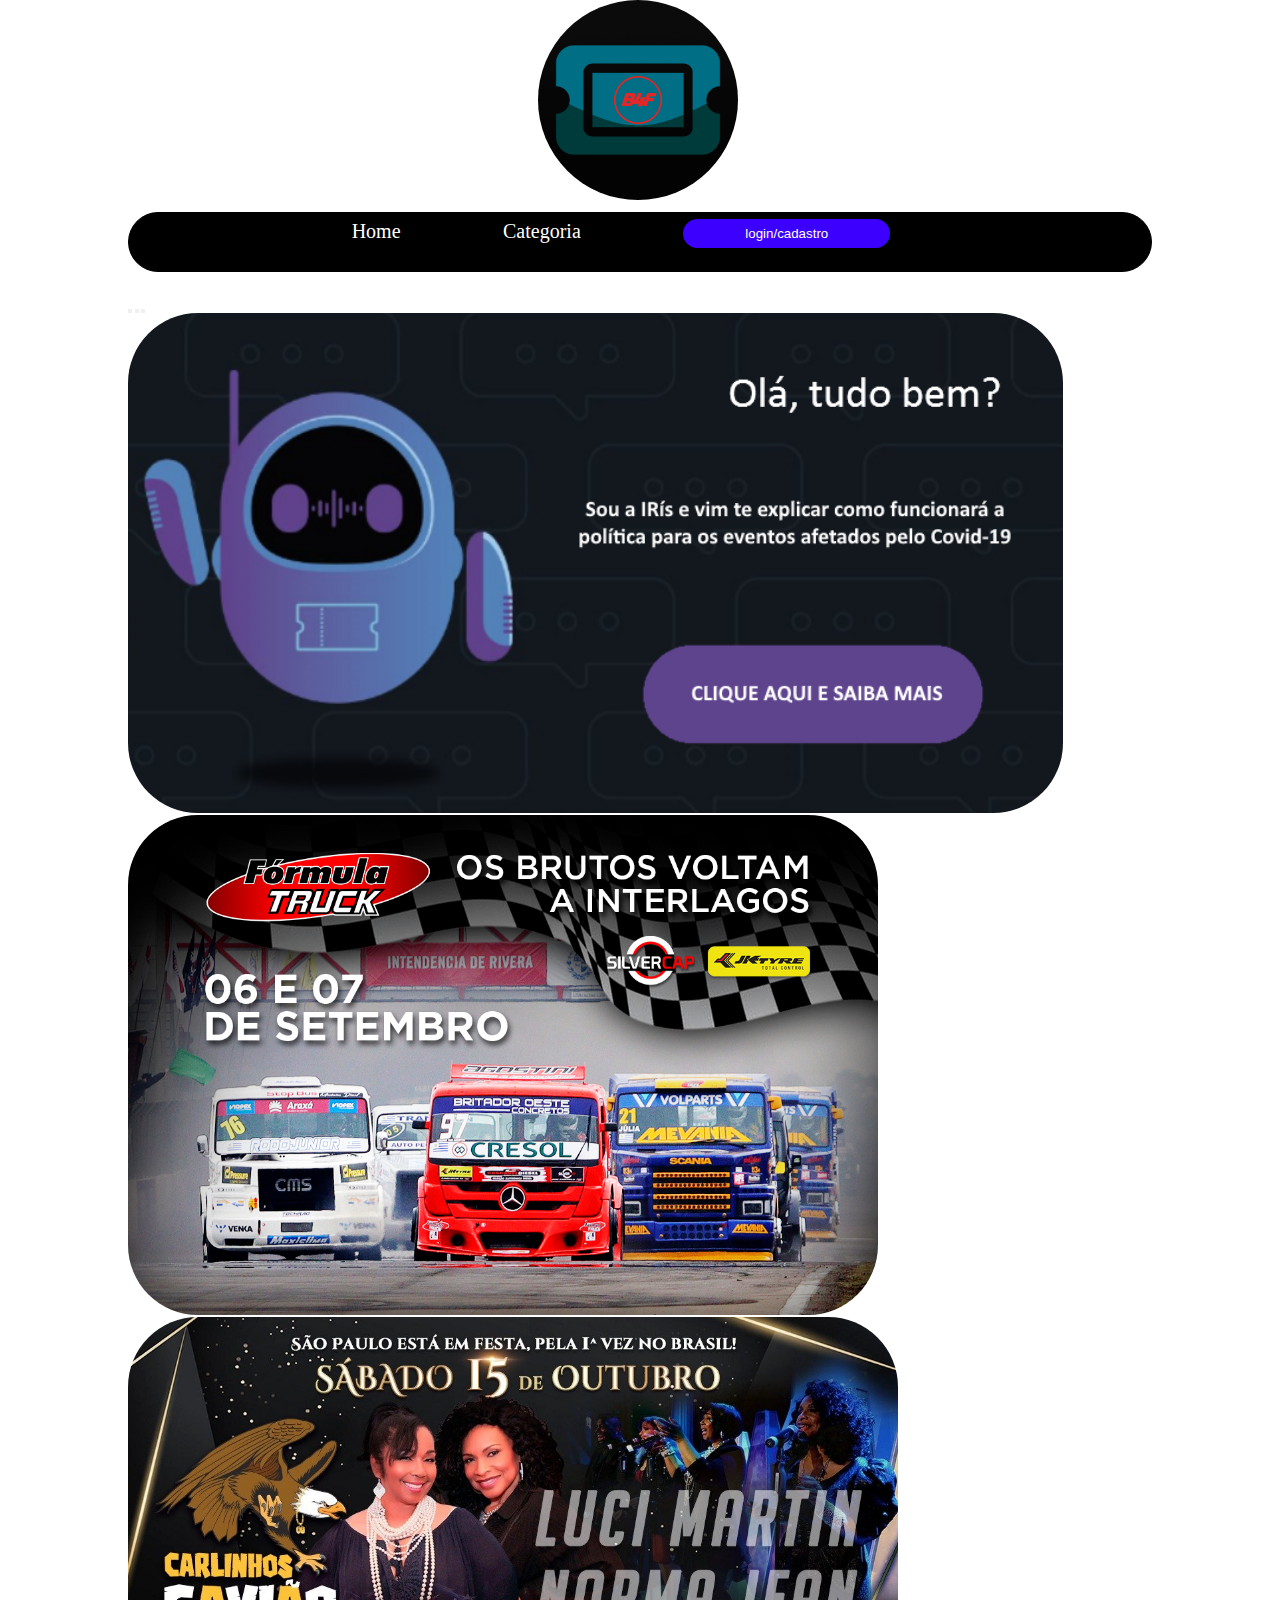
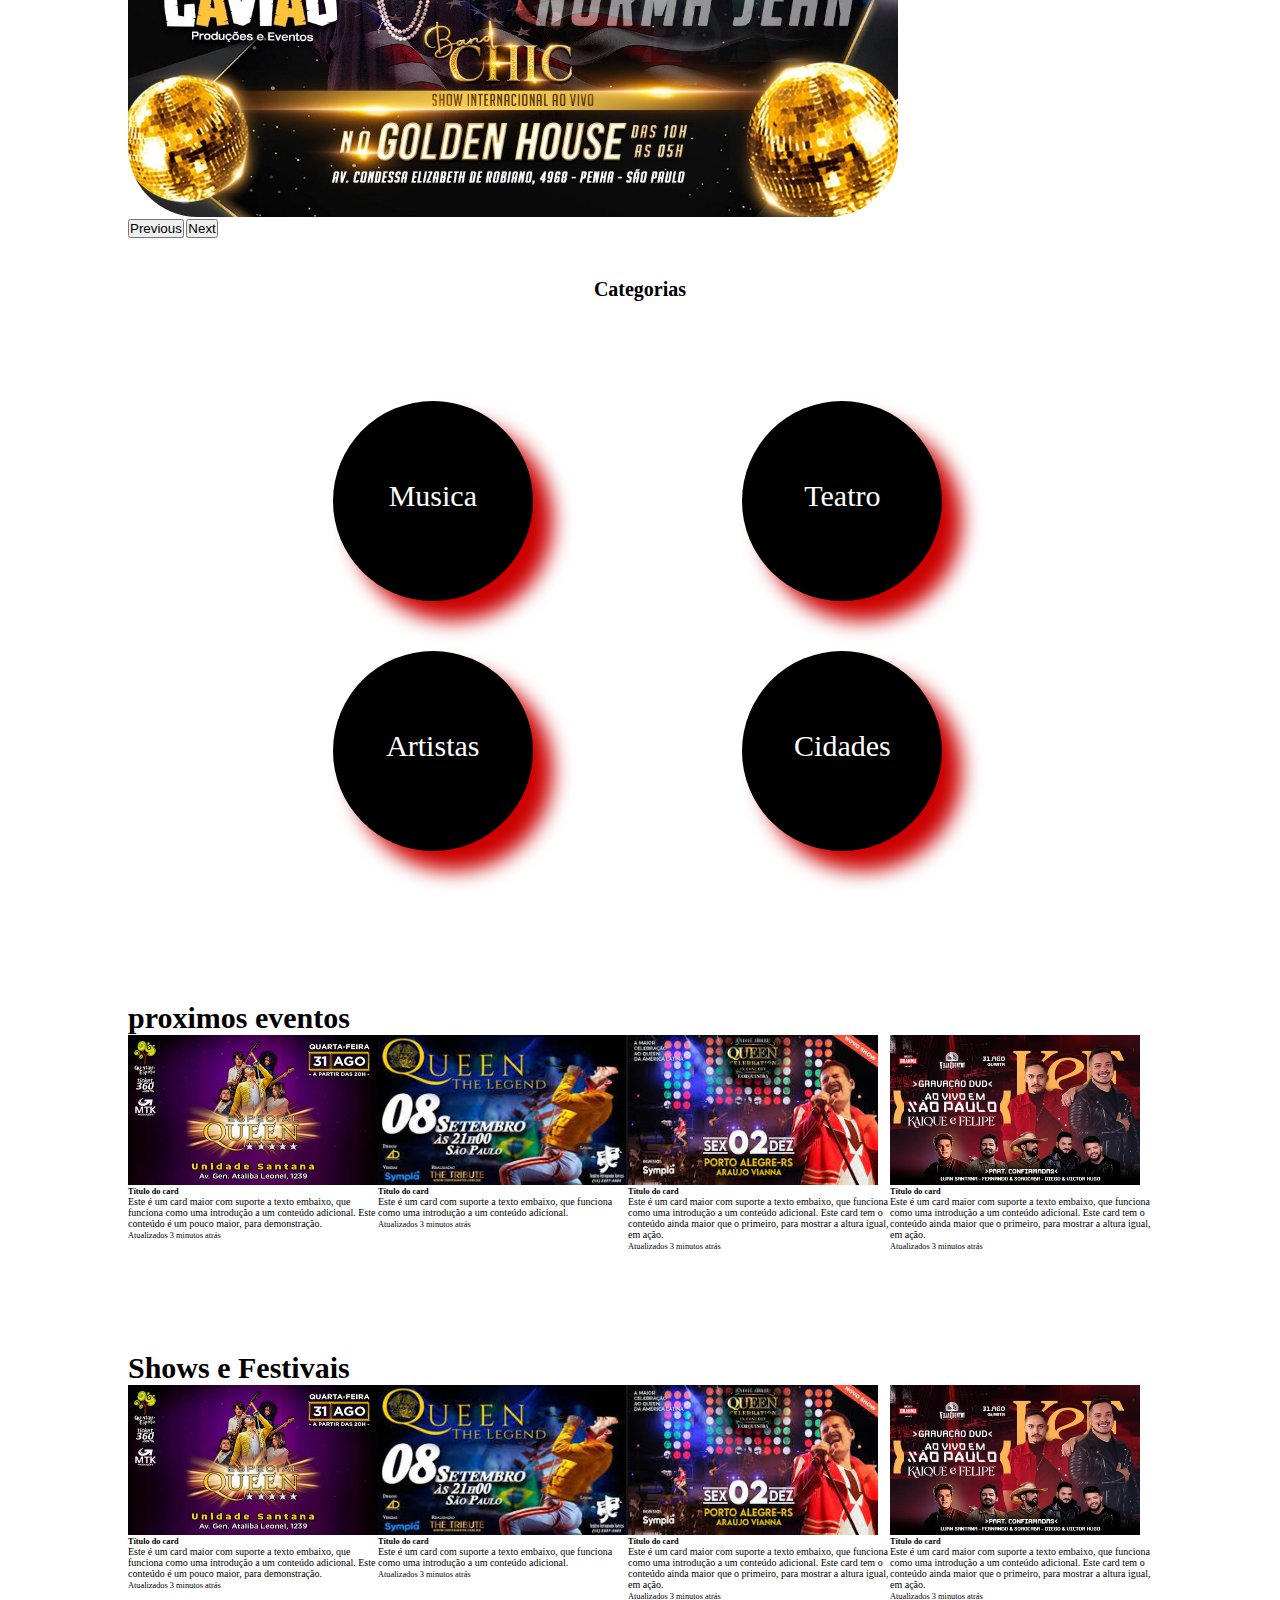
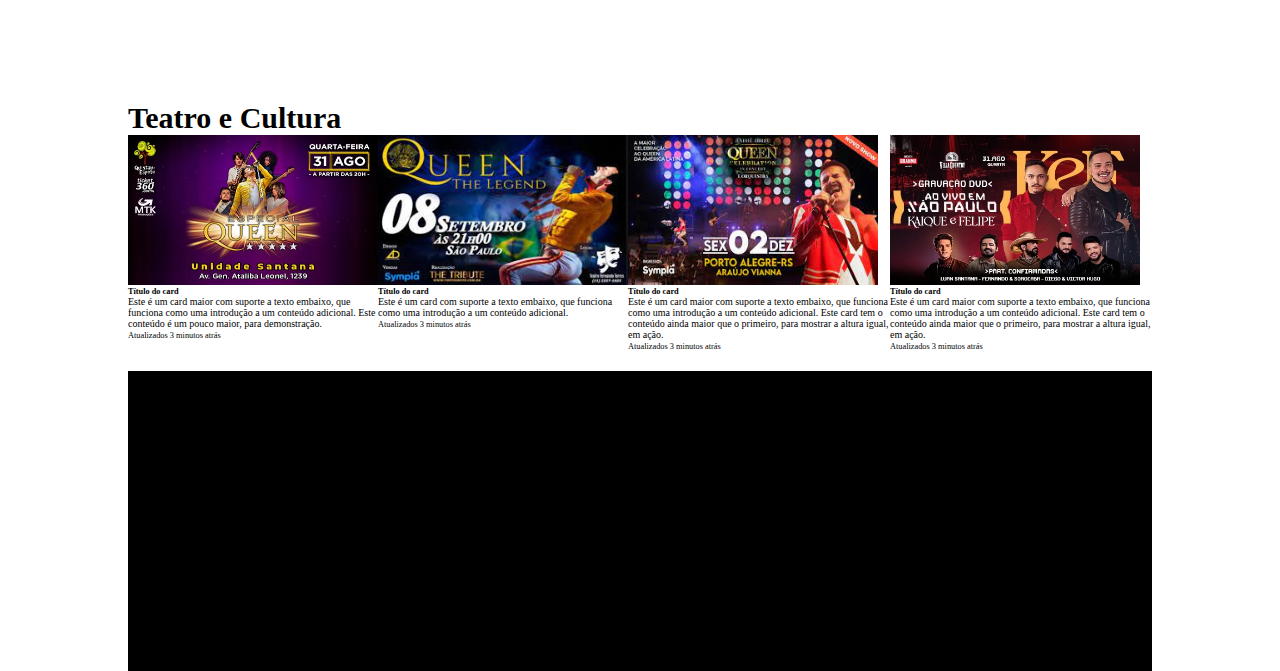
<file: index.html>
<!DOCTYPE html>
<html lang="pt-BR">
<head>
    <meta charset="UTF-8">
    <meta http-equiv="X-UA-Compatible" content="IE=edge">
    <meta name="viewport" content="width=device-width, initial-scale=1.0">
      <!-- CSS only -->
    <link href="https://cdn.jsdelivr.net/npm/bootstrap@5.2.0/dist/css/bootstrap.min.css" rel="stylesheet" integrity="sha384-gH2yIJqKdNHPEq0n4Mqa/HGKIhSkIHeL5AyhkYV8i59U5AR6csBvApHHNl/vI1Bx" crossorigin="anonymous">
    <link href="home.css" rel="stylesheet">
    <link rel="shortcut icon" href="img/favicon-32x32.png" type="image/x-icon">
    <title>Bravo 4fun</title>

</head>
<body>
    <header>
      <div class="logo">
        <img src="img/Dark_Mode.png">
      </div>
      <nav>  
          <ul>
            <li>Home</li>
            <li><a href="#categoria">Categoria</a></li>
            <li>
              <div class="position-button">  
                  <button class="open" class="btn" onclick="openmodal1('dv-modal1')">login/cadastro</button>
              </div>
          </li>
          </ul>    
      </nav>
        <div id="dv-modal1" class="modal1">
            <div class="modal-ouro">
                <div class="ouro">
                    <div class="vh-100 gradient-custom">
                        <div class="container py-5 h-100">
                          <div class="row d-flex justify-content-center align-items-center h-100">
                            <div class="col-12 col-md-8 col-lg-6 col-xl-5">
                              <div class="card1 bg-dark text-white" style="border-radius: 1rem;">
                                <div class="card-body p-5 text-center">
                      
                                  <form Action="autenticacao_usuario.php" method="POST" class="mb-md-5 mt-md-4 pb-5">
                      
                                    <h2 class="fw-bold mb-2 text-uppercase"><a href="loginadministrador.html">Login</a></h2>
                                    <p class="text-white-50 mb-5">Please enter your login and password!</p>
                      
                                    <div class="form-outline form-white mb-4">
                                      <input type="email" name="email" id="email" class="form-control form-control-lg" />
                                      <label class="form-label" for="typeEmailX">Email</label>
                                    </div>
                      
                                    <div class="form-outline form-white mb-4">
                                      <input type="password" name="senha" id="senha" class="form-control form-control-lg" />
                                      <label class="form-label" for="typePasswordX">Password</label>
                                    </div>
                      
                                    <p class="small mb-5 pb-lg-2"><a class="text-white-50" href="#!">Forgot password?</a></p>
                      
                                    <input class="btn btn-outline-light btn-lg px-5" type="submit" value="Logar" >
                      
                                    <div class="d-flex justify-content-center text-center mt-4 pt-1">
                                      <a href="#!" class="text-white"><i class="fab fa-facebook-f fa-lg"></i></a>
                                      <a href="#!" class="text-white"><i class="fab fa-twitter fa-lg mx-4 px-2"></i></a>
                                      <a href="#!" class="text-white"><i class="fab fa-google fa-lg"></i></a>
                                    </div>
                      
                                  </form>
                      
                                  <div>
                                    <p class="mb-0">Don't have an account? <a href="cadastro.html" target="_blank" class="text-white-50 fw-bold">Sign Up</a>
                                    </p>
                                  </div>
                      
                                </div>
                              </div>
                            </div>
                          </div>
                        </div>
                        <div class="close">
                          <button   class="btn" onclick="closemodal1('dv-modal1')">Fechar</button>
                        </div>  
                      </div>    
                </div>
            </div>
        </div>
    </header>
    <section class="carousel">
      <div id="carouselExampleIndicators" class="carousel slide" data-bs-ride="true">
        <div class="carousel-indicators">
          <button type="button" data-bs-target="#carouselExampleIndicators" data-bs-slide-to="0" class="active" aria-current="true" aria-label="Slide 1"></button>
          <button type="button" data-bs-target="#carouselExampleIndicators" data-bs-slide-to="1" aria-label="Slide 2"></button>
          <button type="button" data-bs-target="#carouselExampleIndicators" data-bs-slide-to="2" aria-label="Slide 3"></button>
        </div>
        <div class="carousel-inner">
          <div class="carousel-item active">
            <img src="img/1.png" class="d-block w-100" alt="...">
          </div>
          <div class="carousel-item">
            <img src="img/2.png" class="d-block w-100" alt="...">
          </div>
          <div class="carousel-item">
            <img src="img/3.png" class="d-block w-100" alt="...">
          </div>
        </div>
        <button class="carousel-control-prev" type="button" data-bs-target="#carouselExampleIndicators" data-bs-slide="prev">
          <span class="carousel-control-prev-icon" aria-hidden="true"></span>
          <span class="visually-hidden">Previous</span>
        </button>
        <button class="carousel-control-next" type="button" data-bs-target="#carouselExampleIndicators" data-bs-slide="next">
          <span class="carousel-control-next-icon" aria-hidden="true"></span>
          <span class="visually-hidden">Next</span>
        </button>
      </div>
    </section>
    <main>
      <div id="categoria" class="categorias">
        <h1>Categorias</h1>  
      </div>
      <div class="button-categorias">
        <div class="ball" id="ball-possion1">
          <p>Musica</p>
        </div>
        <div class="ball" id="ball-possion2">
          <p>Teatro</p>
        </div>
        <div class="ball" id="ball-possion3">
          <p>Artistas</p>
        </div>
        <div class="ball" id="ball-possion4">
          <p>Cidades</p>
        </div>
      <div class="evento">
        <div>
          <h2>proximos eventos</h2>
        </div>
        <div class="card-group">
          <div class="card">
            <a href="">
              <img class="card-img-top" src="img/evento1.webp" alt="Imagem de capa do card">
              <div class="card-body">
                <h5 class="card-title">Título do card</h5>
                <p class="card-text">Este é um card maior com suporte a texto embaixo, que funciona como uma introdução a um conteúdo adicional. Este conteúdo é um pouco maior, para demonstração.</p>
                <p class="card-text"><small class="text-muted">Atualizados 3 minutos atrás</small></p>
              </div>
            </a>
          </div>
          <div class="card">
            <a href="">
              <img class="card-img-top" src="img/evento2.jpg" alt="Imagem de capa do card">
              <div class="card-body">
                <h5 class="card-title">Título do card</h5>
                <p class="card-text">Este é um card com suporte a texto embaixo, que funciona como uma introdução a um conteúdo adicional.</p>
                <p class="card-text"><small class="text-muted">Atualizados 3 minutos atrás</small></p>
              </div>
            </a>  
          </div>
          <div class="card">
            <a href="">
              <img class="card-img-top" src="img/evento3.jpg" alt="Imagem de capa do card">
              <div class="card-body">
                <h5 class="card-title">Título do card</h5>
                <p class="card-text">Este é um card maior com suporte a texto embaixo, que funciona como uma introdução a um conteúdo adicional. Este card tem o conteúdo ainda maior que o primeiro, para mostrar a altura igual, em ação.</p>
                <p class="card-text"><small class="text-muted">Atualizados 3 minutos atrás</small></p>
              </div>
            </a>  
          </div>
          <div class="card">
            <a href="">
              <img class="card-img-top" src="img/evento4.webp" alt="Imagem de capa do card">
              <div class="card-body">
                <h5 class="card-title">Título do card</h5>
                <p class="card-text">Este é um card maior com suporte a texto embaixo, que funciona como uma introdução a um conteúdo adicional. Este card tem o conteúdo ainda maior que o primeiro, para mostrar a altura igual, em ação.</p>
                <p class="card-text"><small class="text-muted">Atualizados 3 minutos atrás</small></p>
              </div>
            </a>  
          </div>
        </div>
        <div class="show">
          <div>
            <h2>Shows e Festivais</h2>
          </div>
          <div class="card-group">
            <div class="card">
              <a href="">
                <img class="card-img-top" src="img/evento1.webp" alt="Imagem de capa do card">
                <div class="card-body">
                  <h5 class="card-title">Título do card</h5>
                  <p class="card-text">Este é um card maior com suporte a texto embaixo, que funciona como uma introdução a um conteúdo adicional. Este conteúdo é um pouco maior, para demonstração.</p>
                  <p class="card-text"><small class="text-muted">Atualizados 3 minutos atrás</small></p>
                </div>
              </a>  
            </div>
            <div class="card">
              <a href="">  
                <img class="card-img-top" src="img/evento2.jpg" alt="Imagem de capa do card">
                <div class="card-body">
                  <h5 class="card-title">Título do card</h5>
                  <p class="card-text">Este é um card com suporte a texto embaixo, que funciona como uma introdução a um conteúdo adicional.</p>
                  <p class="card-text"><small class="text-muted">Atualizados 3 minutos atrás</small></p>
                </div>
              </a>  
            </div>
            <div class="card">
              <a href="">
                <img class="card-img-top" src="img/evento3.jpg" alt="Imagem de capa do card">
                <div class="card-body">
                  <h5 class="card-title">Título do card</h5>
                  <p class="card-text">Este é um card maior com suporte a texto embaixo, que funciona como uma introdução a um conteúdo adicional. Este card tem o conteúdo ainda maior que o primeiro, para mostrar a altura igual, em ação.</p>
                  <p class="card-text"><small class="text-muted">Atualizados 3 minutos atrás</small></p>
                </div>
              </a>  
            </div>
            <div class="card">
              <a href="">
                <img class="card-img-top" src="img/evento4.webp" alt="Imagem de capa do card">
                <div class="card-body">
                  <h5 class="card-title">Título do card</h5>
                  <p class="card-text">Este é um card maior com suporte a texto embaixo, que funciona como uma introdução a um conteúdo adicional. Este card tem o conteúdo ainda maior que o primeiro, para mostrar a altura igual, em ação.</p>
                  <p class="card-text"><small class="text-muted">Atualizados 3 minutos atrás</small></p>
                </div>
              </a>  
            </div>
          </div>
          <div class="cultura">
            <div>
              <h2>Teatro e Cultura</h2>
            </div>
            <div class="card-group">
              <div class="card">
                <a href="">
                  <img class="card-img-top" src="img/evento1.webp" alt="Imagem de capa do card">
                  <div class="card-body">
                    <h5 class="card-title">Título do card</h5>
                    <p class="card-text">Este é um card maior com suporte a texto embaixo, que funciona como uma introdução a um conteúdo adicional. Este conteúdo é um pouco maior, para demonstração.</p>
                    <p class="card-text"><small class="text-muted">Atualizados 3 minutos atrás</small></p>
                  </div>
                </a>  
              </div>
              <div class="card">
                <a href="">
                  <img class="card-img-top" src="img/evento2.jpg" alt="Imagem de capa do card">
                  <div class="card-body">
                    <h5 class="card-title">Título do card</h5>
                    <p class="card-text">Este é um card com suporte a texto embaixo, que funciona como uma introdução a um conteúdo adicional.</p>
                    <p class="card-text"><small class="text-muted">Atualizados 3 minutos atrás</small></p>
                  </div>
                </a>  
              </div>
              <div class="card">
                <a href="">
                  <img class="card-img-top" src="img/evento3.jpg" alt="Imagem de capa do card">
                  <div class="card-body">
                    <h5 class="card-title">Título do card</h5>
                    <p class="card-text">Este é um card maior com suporte a texto embaixo, que funciona como uma introdução a um conteúdo adicional. Este card tem o conteúdo ainda maior que o primeiro, para mostrar a altura igual, em ação.</p>
                    <p class="card-text"><small class="text-muted">Atualizados 3 minutos atrás</small></p>
                  </div>
                </a>  
              </div>
              <div class="card">
                <a href="">
                  <img class="card-img-top" src="img/evento4.webp" alt="Imagem de capa do card">
                  <div class="card-body">
                    <h5 class="card-title">Título do card</h5>
                    <p class="card-text">Este é um card maior com suporte a texto embaixo, que funciona como uma introdução a um conteúdo adicional. Este card tem o conteúdo ainda maior que o primeiro, para mostrar a altura igual, em ação.</p>
                    <p class="card-text"><small class="text-muted">Atualizados 3 minutos atrás</small></p>
                  </div>
                </a>
              </div>
            </div>  
    </main>
    <footer>

    </footer>
</body>
<!-- JavaScript Bundle with Popper -->
<script src="https://cdn.jsdelivr.net/npm/bootstrap@5.2.0/dist/js/bootstrap.bundle.min.js" integrity="sha384-A3rJD856KowSb7dwlZdYEkO39Gagi7vIsF0jrRAoQmDKKtQBHUuLZ9AsSv4jD4Xa" crossorigin="anonymous"></script>
<script src="header.js"></script>
</html>
</file>
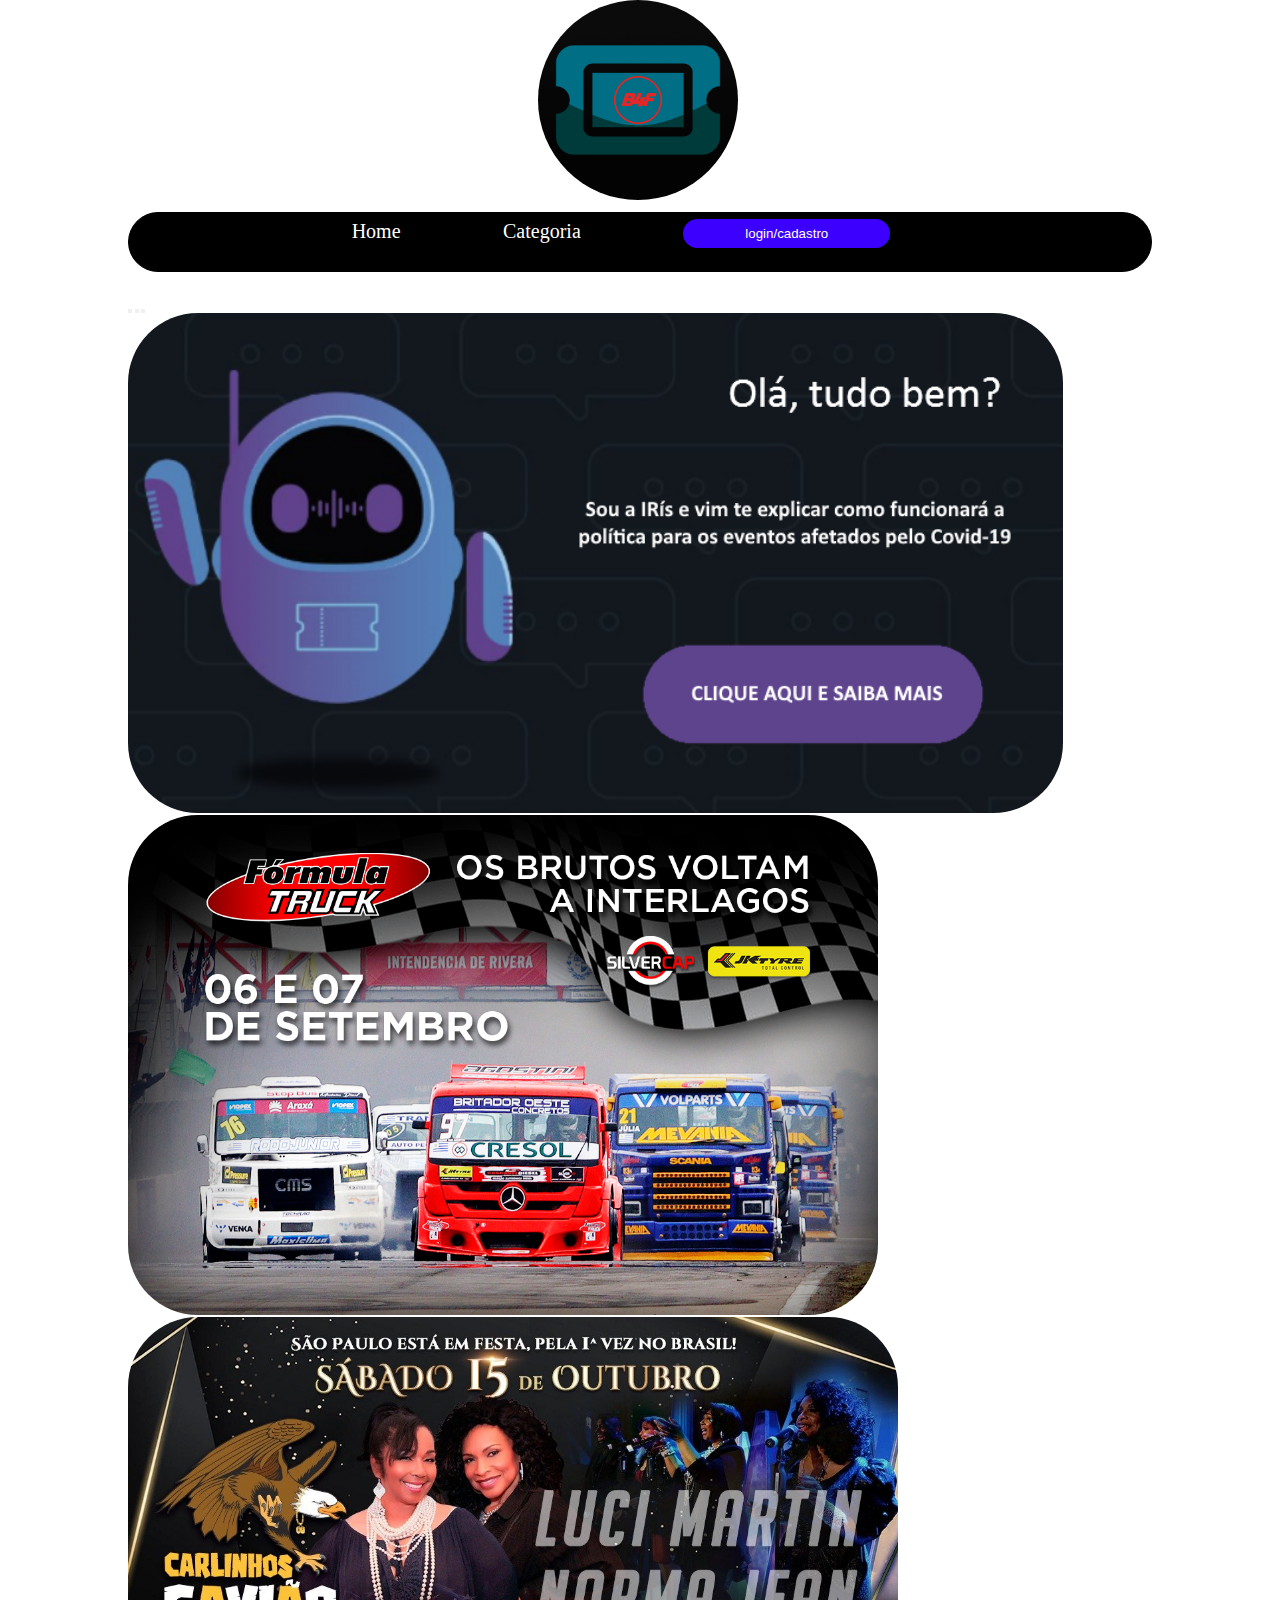
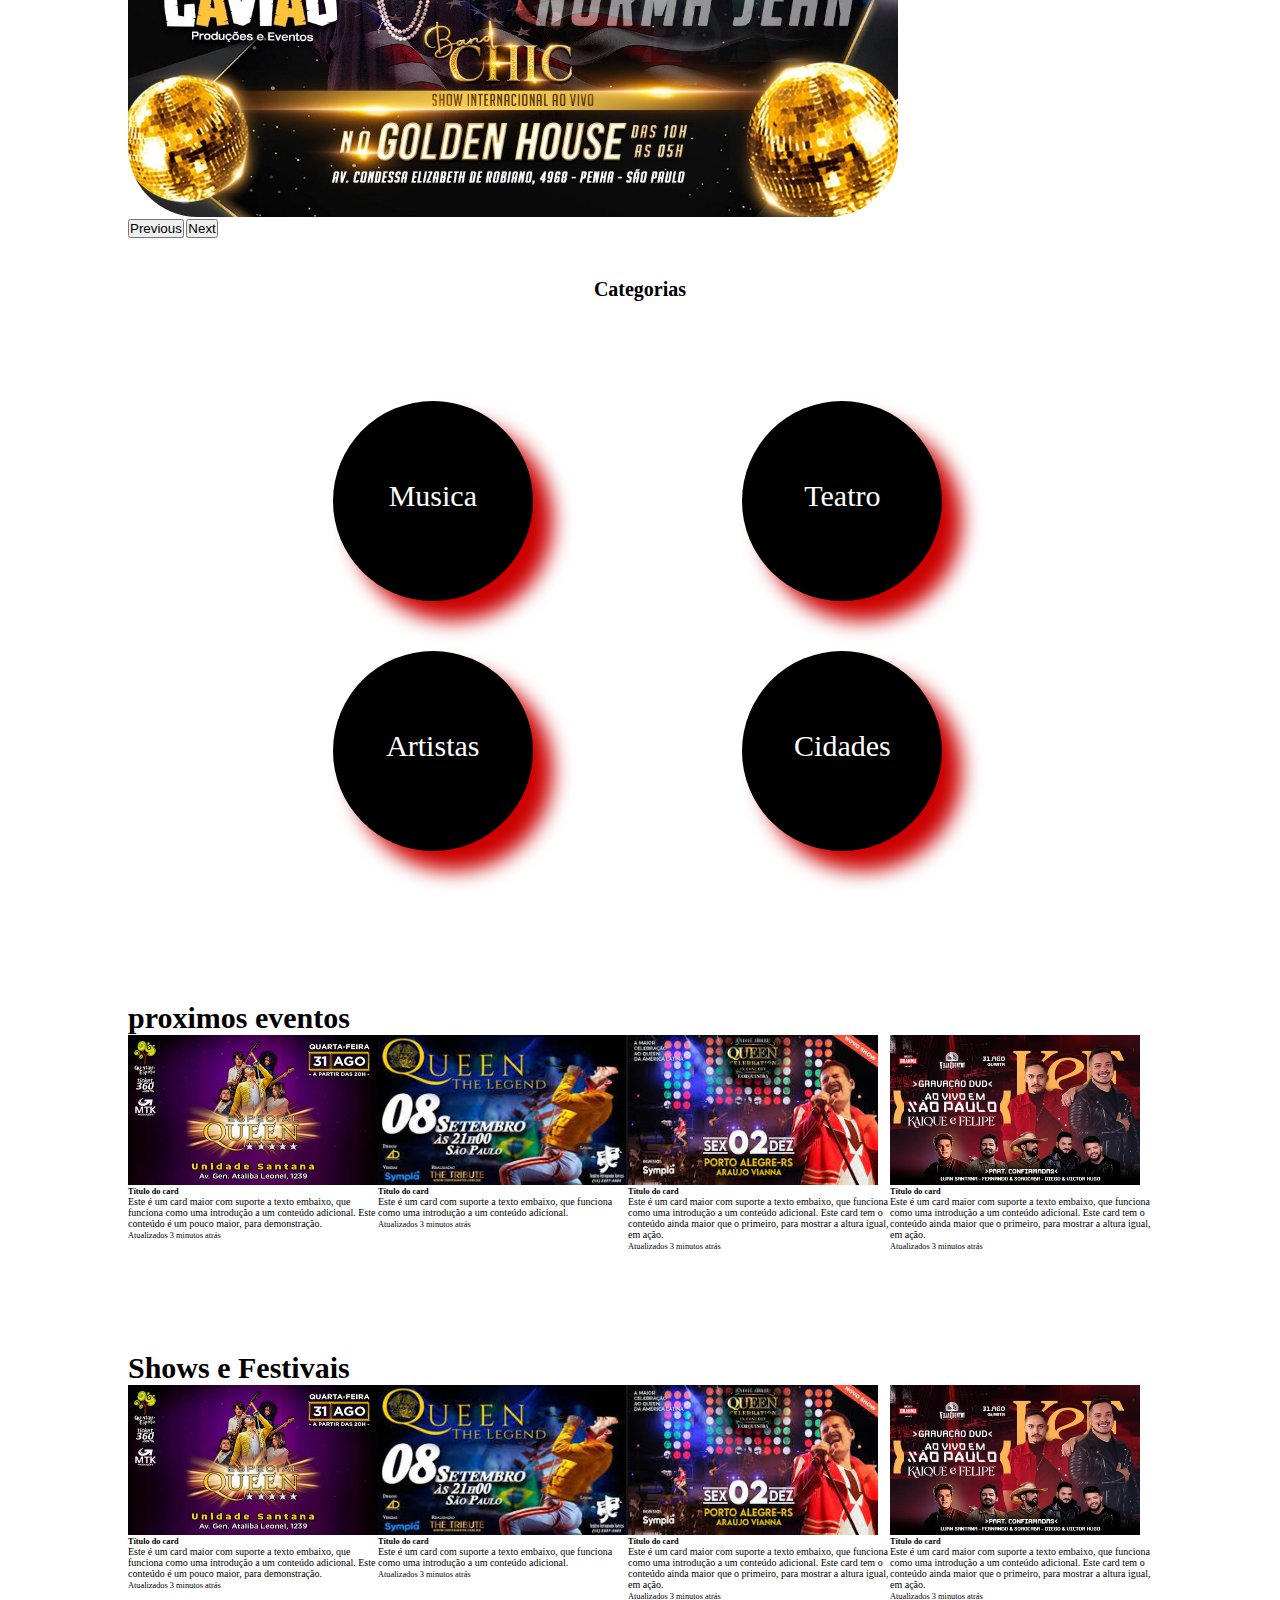
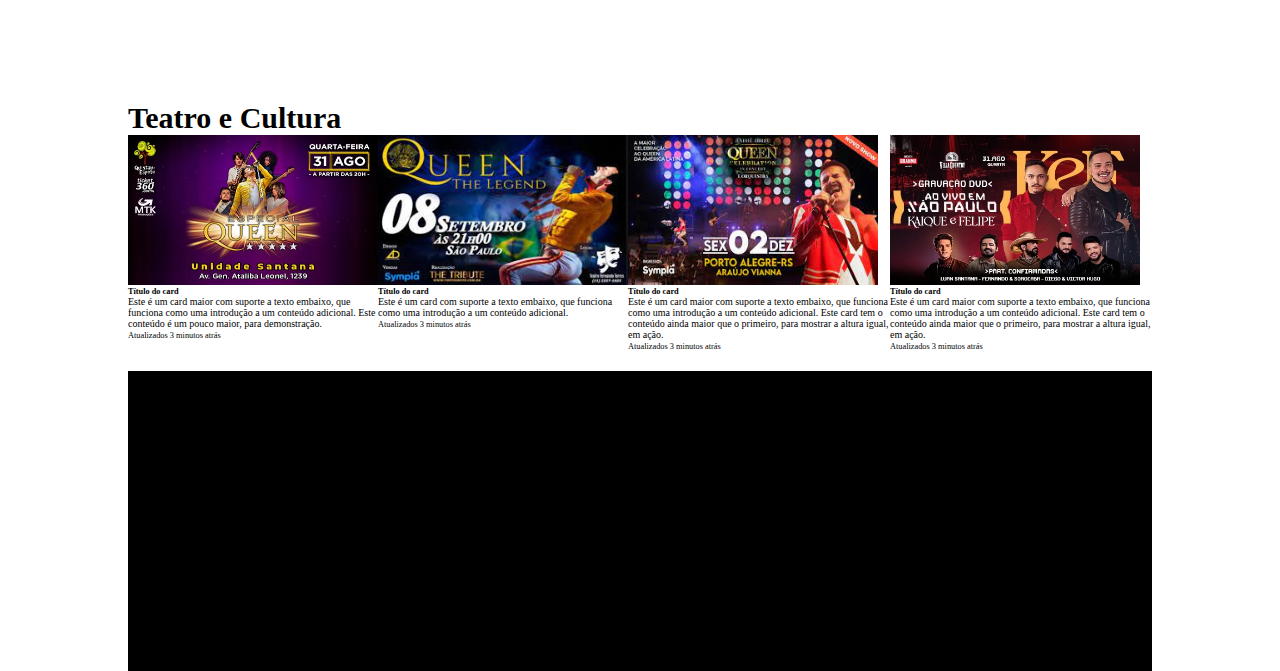
<file: paper-dashboard-master/examples/index.html>
<!DOCTYPE html>
<html lang="pt-BR">
<head>
    <meta charset="UTF-8">
    <meta http-equiv="X-UA-Compatible" content="IE=edge">
    <meta name="viewport" content="width=device-width, initial-scale=1.0">
      <!-- CSS only -->
    <link href="https://cdn.jsdelivr.net/npm/bootstrap@5.2.0/dist/css/bootstrap.min.css" rel="stylesheet" integrity="sha384-gH2yIJqKdNHPEq0n4Mqa/HGKIhSkIHeL5AyhkYV8i59U5AR6csBvApHHNl/vI1Bx" crossorigin="anonymous">
    <link href="home.css" rel="stylesheet">
    <link rel="shortcut icon" href="img/favicon-32x32.png" type="image/x-icon">
    <title>Bravo 4fun</title>

</head>
<body>
    <header>
      <div class="logo">
        <img src="img/Dark_Mode.png">
      </div>
      <nav>  
          <ul>
            <li>Home</li>
            <li><a href="#categoria">Categoria</a></li>
            <li>
              <div class="position-button">  
                  <button class="open" class="btn" onclick="openmodal1('dv-modal1')">login/cadastro</button>
              </div>
          </li>
          </ul>    
      </nav>
        <div id="dv-modal1" class="modal1">
            <div class="modal-ouro">
                <div class="ouro">
                    <div class="vh-100 gradient-custom">
                        <div class="container py-5 h-100">
                          <div class="row d-flex justify-content-center align-items-center h-100">
                            <div class="col-12 col-md-8 col-lg-6 col-xl-5">
                              <div class="card1 bg-dark text-white" style="border-radius: 1rem;">
                                <div class="card-body p-5 text-center">
                      
                                  <form Action="autent/autenticacao_usuario.php" method="POST" class="mb-md-5 mt-md-4 pb-5">
                      
                                    <h2 class="fw-bold mb-2 text-uppercase"><a href="loginadministrador.php">Login</a></h2>
                                    <p class="text-white-50 mb-5">Please enter your login and password!</p>
                      
                                    <div class="form-outline form-white mb-4">
                                      <input type="email" name="email" id="email" class="form-control form-control-lg" />
                                      <label class="form-label" for="typeEmailX">Email</label>
                                    </div>
                      
                                    <div class="form-outline form-white mb-4">
                                      <input type="password" name="senha" id="senha" class="form-control form-control-lg" />
                                      <label class="form-label" for="typePasswordX">Password</label>
                                    </div>
                      
                                    <p class="small mb-5 pb-lg-2"><a class="text-white-50" href="#!">Forgot password?</a></p>
                      
                                    <input class="btn btn-outline-light btn-lg px-5" type="submit" value="Logar" >
                      
                                    <div class="d-flex justify-content-center text-center mt-4 pt-1">
                                      <a href="#!" class="text-white"><i class="fab fa-facebook-f fa-lg"></i></a>
                                      <a href="#!" class="text-white"><i class="fab fa-twitter fa-lg mx-4 px-2"></i></a>
                                      <a href="#!" class="text-white"><i class="fab fa-google fa-lg"></i></a>
                                    </div>
                      
                                  </form>
                      
                                  <div>
                                    <p class="mb-0">Don't have an account? <a href="cadastro.html" target="_blank" class="text-white-50 fw-bold">Sign Up</a>
                                    </p>
                                  </div>
                      
                                </div>
                              </div>
                            </div>
                          </div>
                        </div>
                        <div class="close">
                          <button   class="btn" onclick="closemodal1('dv-modal1')">Fechar</button>
                        </div>  
                      </div>    
                </div>
            </div>
        </div>
    </header>
    <section class="carousel">
      <div id="carouselExampleIndicators" class="carousel slide" data-bs-ride="true">
        <div class="carousel-indicators">
          <button type="button" data-bs-target="#carouselExampleIndicators" data-bs-slide-to="0" class="active" aria-current="true" aria-label="Slide 1"></button>
          <button type="button" data-bs-target="#carouselExampleIndicators" data-bs-slide-to="1" aria-label="Slide 2"></button>
          <button type="button" data-bs-target="#carouselExampleIndicators" data-bs-slide-to="2" aria-label="Slide 3"></button>
        </div>
        <div class="carousel-inner">
          <div class="carousel-item active">
            <img src="img/1.png" class="d-block w-100" alt="...">
          </div>
          <div class="carousel-item">
            <img src="img/2.png" class="d-block w-100" alt="...">
          </div>
          <div class="carousel-item">
            <img src="img/3.png" class="d-block w-100" alt="...">
          </div>
        </div>
        <button class="carousel-control-prev" type="button" data-bs-target="#carouselExampleIndicators" data-bs-slide="prev">
          <span class="carousel-control-prev-icon" aria-hidden="true"></span>
          <span class="visually-hidden">Previous</span>
        </button>
        <button class="carousel-control-next" type="button" data-bs-target="#carouselExampleIndicators" data-bs-slide="next">
          <span class="carousel-control-next-icon" aria-hidden="true"></span>
          <span class="visually-hidden">Next</span>
        </button>
      </div>
    </section>
    <main>
      <div id="categoria" class="categorias">
        <h1>Categorias</h1>  
      </div>
      <div class="button-categorias">
        <div class="ball" id="ball-possion1">
          <p>Musica</p>
        </div>
        <div class="ball" id="ball-possion2">
          <p>Teatro</p>
        </div>
        <div class="ball" id="ball-possion3">
          <p>Artistas</p>
        </div>
        <div class="ball" id="ball-possion4">
          <p>Cidades</p>
        </div>
      <div class="evento">
        <div>
          <h2>proximos eventos</h2>
        </div>
        <div class="card-group">
          <div class="card">
            <a href="">
              <img class="card-img-top" src="img/evento1.webp" alt="Imagem de capa do card">
              <div class="card-body">
                <h5 class="card-title">Título do card</h5>
                <p class="card-text">Este é um card maior com suporte a texto embaixo, que funciona como uma introdução a um conteúdo adicional. Este conteúdo é um pouco maior, para demonstração.</p>
                <p class="card-text"><small class="text-muted">Atualizados 3 minutos atrás</small></p>
              </div>
            </a>
          </div>
          <div class="card">
            <a href="">
              <img class="card-img-top" src="img/evento2.jpg" alt="Imagem de capa do card">
              <div class="card-body">
                <h5 class="card-title">Título do card</h5>
                <p class="card-text">Este é um card com suporte a texto embaixo, que funciona como uma introdução a um conteúdo adicional.</p>
                <p class="card-text"><small class="text-muted">Atualizados 3 minutos atrás</small></p>
              </div>
            </a>  
          </div>
          <div class="card">
            <a href="">
              <img class="card-img-top" src="img/evento3.jpg" alt="Imagem de capa do card">
              <div class="card-body">
                <h5 class="card-title">Título do card</h5>
                <p class="card-text">Este é um card maior com suporte a texto embaixo, que funciona como uma introdução a um conteúdo adicional. Este card tem o conteúdo ainda maior que o primeiro, para mostrar a altura igual, em ação.</p>
                <p class="card-text"><small class="text-muted">Atualizados 3 minutos atrás</small></p>
              </div>
            </a>  
          </div>
          <div class="card">
            <a href="">
              <img class="card-img-top" src="img/evento4.webp" alt="Imagem de capa do card">
              <div class="card-body">
                <h5 class="card-title">Título do card</h5>
                <p class="card-text">Este é um card maior com suporte a texto embaixo, que funciona como uma introdução a um conteúdo adicional. Este card tem o conteúdo ainda maior que o primeiro, para mostrar a altura igual, em ação.</p>
                <p class="card-text"><small class="text-muted">Atualizados 3 minutos atrás</small></p>
              </div>
            </a>  
          </div>
        </div>
        <div class="show">
          <div>
            <h2>Shows e Festivais</h2>
          </div>
          <div class="card-group">
            <div class="card">
              <a href="">
                <img class="card-img-top" src="img/evento1.webp" alt="Imagem de capa do card">
                <div class="card-body">
                  <h5 class="card-title">Título do card</h5>
                  <p class="card-text">Este é um card maior com suporte a texto embaixo, que funciona como uma introdução a um conteúdo adicional. Este conteúdo é um pouco maior, para demonstração.</p>
                  <p class="card-text"><small class="text-muted">Atualizados 3 minutos atrás</small></p>
                </div>
              </a>  
            </div>
            <div class="card">
              <a href="">  
                <img class="card-img-top" src="img/evento2.jpg" alt="Imagem de capa do card">
                <div class="card-body">
                  <h5 class="card-title">Título do card</h5>
                  <p class="card-text">Este é um card com suporte a texto embaixo, que funciona como uma introdução a um conteúdo adicional.</p>
                  <p class="card-text"><small class="text-muted">Atualizados 3 minutos atrás</small></p>
                </div>
              </a>  
            </div>
            <div class="card">
              <a href="">
                <img class="card-img-top" src="img/evento3.jpg" alt="Imagem de capa do card">
                <div class="card-body">
                  <h5 class="card-title">Título do card</h5>
                  <p class="card-text">Este é um card maior com suporte a texto embaixo, que funciona como uma introdução a um conteúdo adicional. Este card tem o conteúdo ainda maior que o primeiro, para mostrar a altura igual, em ação.</p>
                  <p class="card-text"><small class="text-muted">Atualizados 3 minutos atrás</small></p>
                </div>
              </a>  
            </div>
            <div class="card">
              <a href="">
                <img class="card-img-top" src="img/evento4.webp" alt="Imagem de capa do card">
                <div class="card-body">
                  <h5 class="card-title">Título do card</h5>
                  <p class="card-text">Este é um card maior com suporte a texto embaixo, que funciona como uma introdução a um conteúdo adicional. Este card tem o conteúdo ainda maior que o primeiro, para mostrar a altura igual, em ação.</p>
                  <p class="card-text"><small class="text-muted">Atualizados 3 minutos atrás</small></p>
                </div>
              </a>  
            </div>
          </div>
          <div class="cultura">
            <div>
              <h2>Teatro e Cultura</h2>
            </div>
            <div class="card-group">
              <div class="card">
                <a href="">
                  <img class="card-img-top" src="img/evento1.webp" alt="Imagem de capa do card">
                  <div class="card-body">
                    <h5 class="card-title">Título do card</h5>
                    <p class="card-text">Este é um card maior com suporte a texto embaixo, que funciona como uma introdução a um conteúdo adicional. Este conteúdo é um pouco maior, para demonstração.</p>
                    <p class="card-text"><small class="text-muted">Atualizados 3 minutos atrás</small></p>
                  </div>
                </a>  
              </div>
              <div class="card">
                <a href="">
                  <img class="card-img-top" src="img/evento2.jpg" alt="Imagem de capa do card">
                  <div class="card-body">
                    <h5 class="card-title">Título do card</h5>
                    <p class="card-text">Este é um card com suporte a texto embaixo, que funciona como uma introdução a um conteúdo adicional.</p>
                    <p class="card-text"><small class="text-muted">Atualizados 3 minutos atrás</small></p>
                  </div>
                </a>  
              </div>
              <div class="card">
                <a href="">
                  <img class="card-img-top" src="img/evento3.jpg" alt="Imagem de capa do card">
                  <div class="card-body">
                    <h5 class="card-title">Título do card</h5>
                    <p class="card-text">Este é um card maior com suporte a texto embaixo, que funciona como uma introdução a um conteúdo adicional. Este card tem o conteúdo ainda maior que o primeiro, para mostrar a altura igual, em ação.</p>
                    <p class="card-text"><small class="text-muted">Atualizados 3 minutos atrás</small></p>
                  </div>
                </a>  
              </div>
              <div class="card">
                <a href="">
                  <img class="card-img-top" src="img/evento4.webp" alt="Imagem de capa do card">
                  <div class="card-body">
                    <h5 class="card-title">Título do card</h5>
                    <p class="card-text">Este é um card maior com suporte a texto embaixo, que funciona como uma introdução a um conteúdo adicional. Este card tem o conteúdo ainda maior que o primeiro, para mostrar a altura igual, em ação.</p>
                    <p class="card-text"><small class="text-muted">Atualizados 3 minutos atrás</small></p>
                  </div>
                </a>
              </div>
            </div>  
    </main>
    <footer>

    </footer>
</body>
<!-- JavaScript Bundle with Popper -->
<script src="https://cdn.jsdelivr.net/npm/bootstrap@5.2.0/dist/js/bootstrap.bundle.min.js" integrity="sha384-A3rJD856KowSb7dwlZdYEkO39Gagi7vIsF0jrRAoQmDKKtQBHUuLZ9AsSv4jD4Xa" crossorigin="anonymous"></script>
<script src="header.js"></script>
</html>
</file>
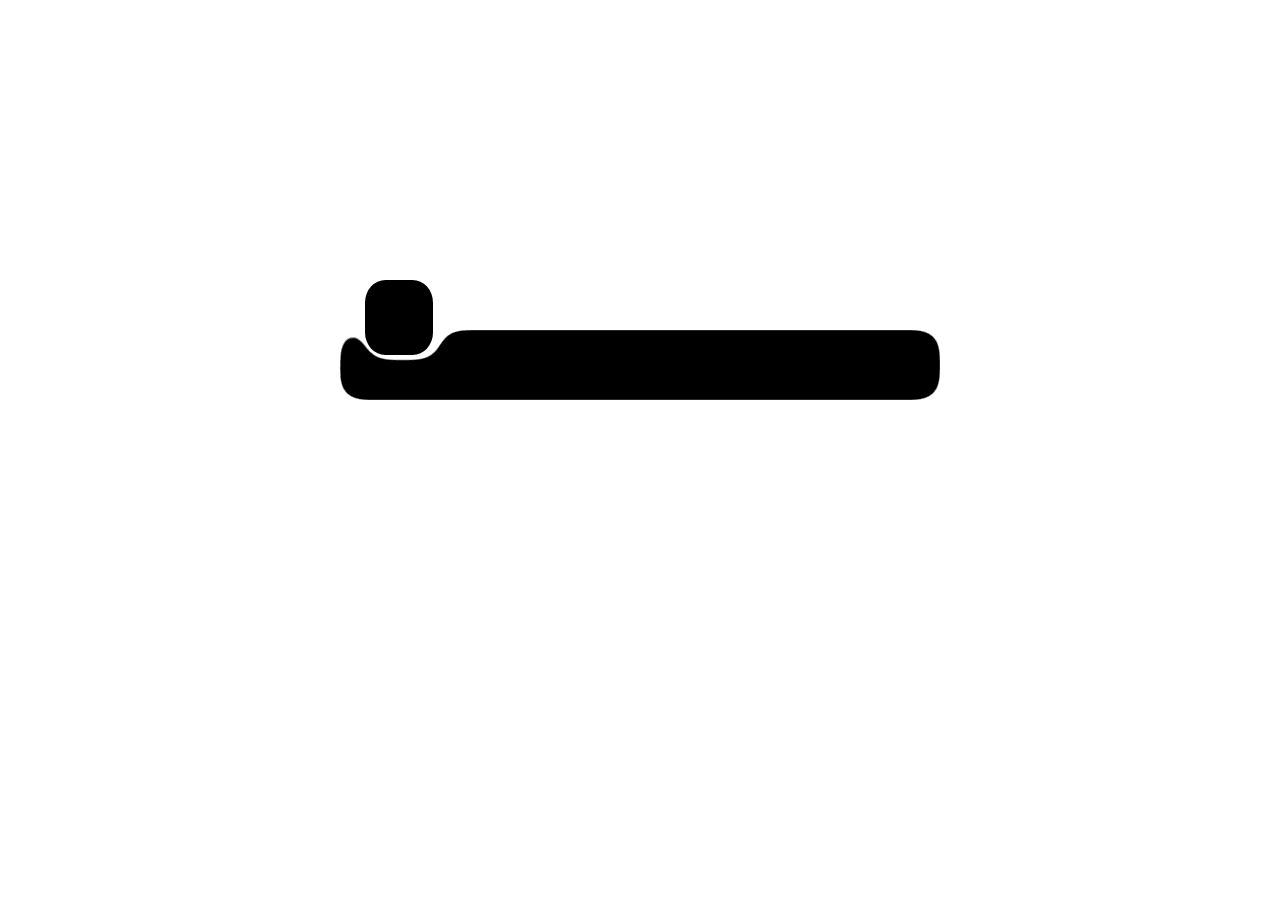
<file: teste/floating-tab-menu-master/index.html>
<!DOCTYPE html>
<html lang="en" dir="ltr">
  <head>
    <meta charset="utf-8">
    <title>Tab Menu</title>
    <link rel="stylesheet" href="https://cdnjs.cloudflare.com/ajax/libs/font-awesome/5.15.1/css/all.min.css" integrity="sha512-+4zCK9k+qNFUR5X+cKL9EIR+ZOhtIloNl9GIKS57V1MyNsYpYcUrUeQc9vNfzsWfV28IaLL3i96P9sdNyeRssA==" crossorigin="anonymous" />
    <link rel="stylesheet" href="style.css">
  </head>
  <body>
    <div class="tabs">
      <input type="radio" name="tab" id="home" checked="checked">
      <label for="home"><i class="fas fa-home"></i></label>

      <input type="radio" name="tab" id="search">
      <label for="search"><i class="fas fa-search"></i></label>

      <input type="radio" name="tab" id="add">
      <label for="add"><i class="fas fa-plus-circle"></i></label>

      <input type="radio" name="tab" id="heart">
      <label for="heart"><i class="far fa-heart"></i></label>

      <input type="radio" name="tab" id="user">
      <label for="user"><i class="fas fa-user"></i></label>

      <div class="bubble"></div>

      <div class="liquid">
        <div class="liquid-tab">
          <span class="active"></span>
        </div>
      </div>

    </div>
  </body>
</html>
</file>
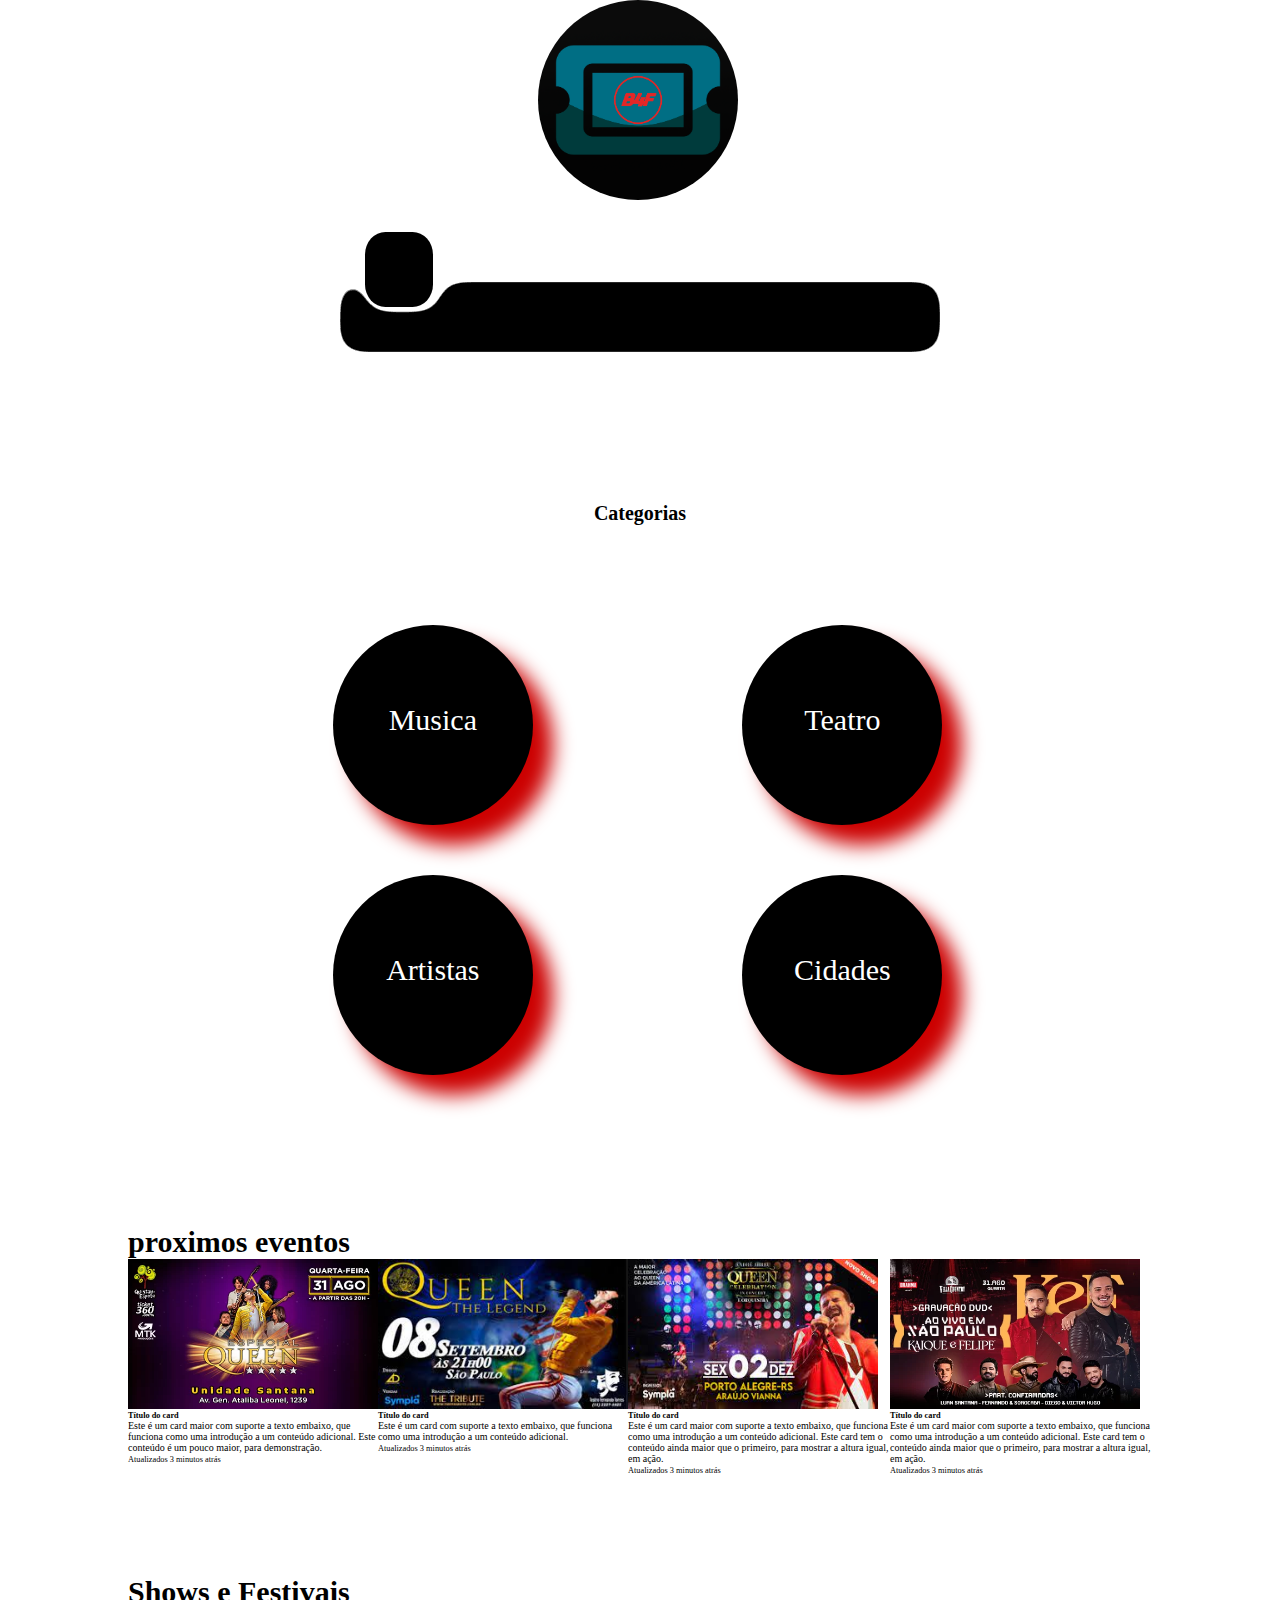
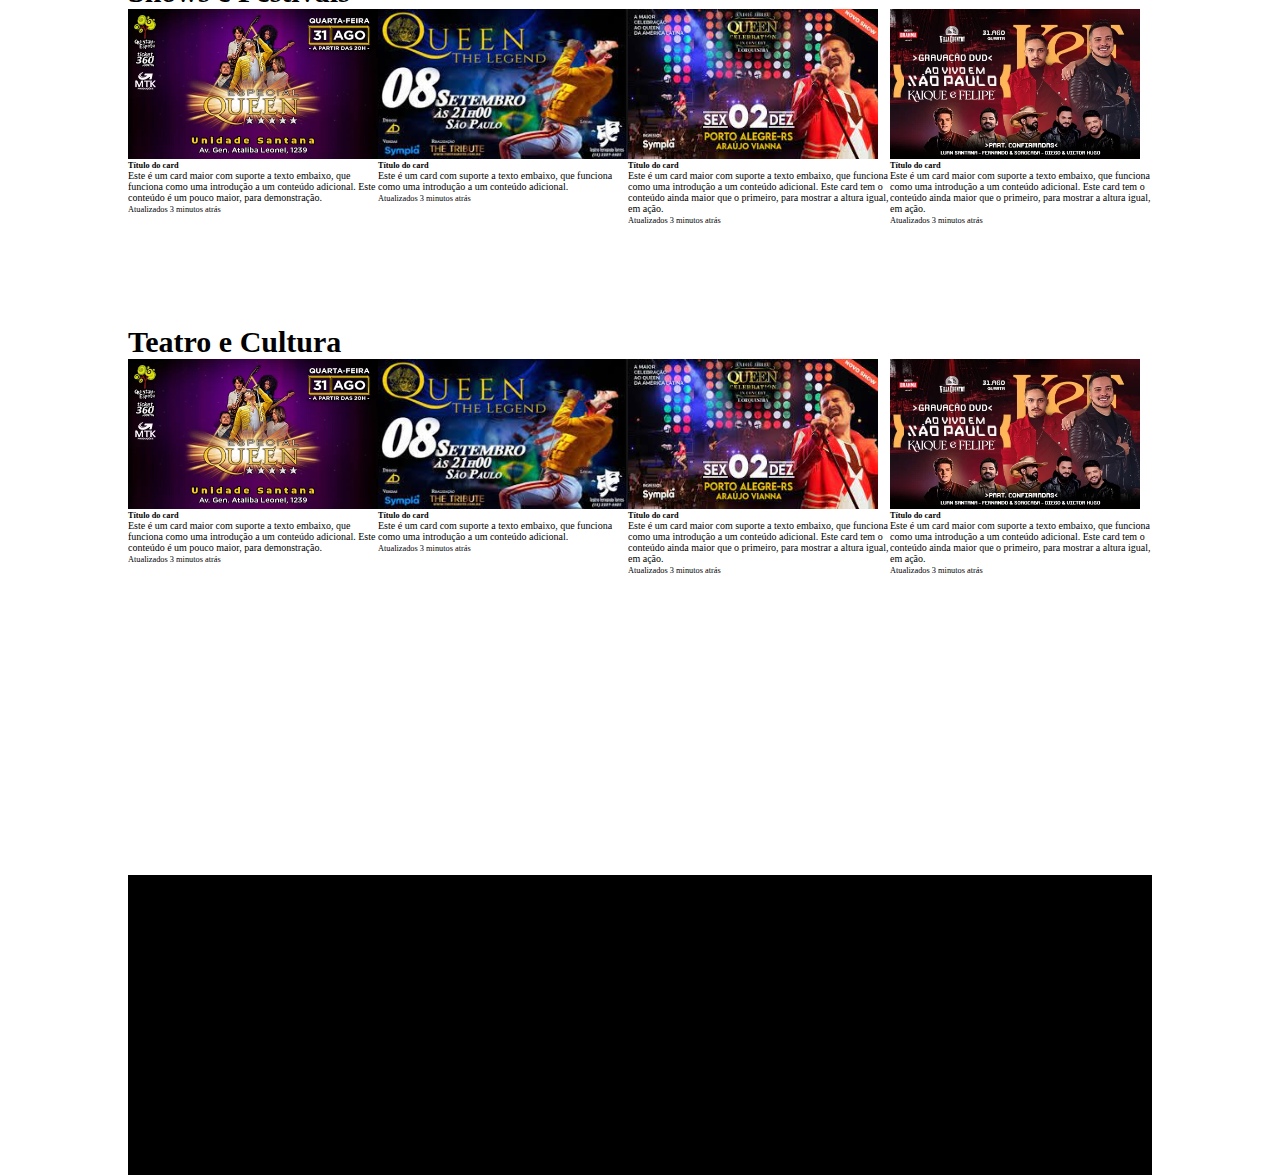
<file: teste/static/index.html>
<!DOCTYPE html>
<html lang="pt-BR">
<head>
    <meta charset="UTF-8">
    <meta http-equiv="X-UA-Compatible" content="IE=edge">
    <meta name="viewport" content="width=device-width, initial-scale=1.0">
      <!-- CSS only -->
    <link href="https://cdn.jsdelivr.net/npm/bootstrap@5.2.0/dist/css/bootstrap.min.css" rel="stylesheet" integrity="sha384-gH2yIJqKdNHPEq0n4Mqa/HGKIhSkIHeL5AyhkYV8i59U5AR6csBvApHHNl/vI1Bx" crossorigin="anonymous">
    <link rel="stylesheet" href="https://cdnjs.cloudflare.com/ajax/libs/font-awesome/5.15.1/css/all.min.css" integrity="sha512-+4zCK9k+qNFUR5X+cKL9EIR+ZOhtIloNl9GIKS57V1MyNsYpYcUrUeQc9vNfzsWfV28IaLL3i96P9sdNyeRssA==" crossorigin="anonymous" />
    <link rel="stylesheet" href="style.css">
    <link href="home.css" rel="stylesheet">
    
    <link rel="shortcut icon" href="img/favicon-32x32.png" type="image/x-icon">
    <title>Bravo 4fun</title>

</head>
<body>
    <header>
      <div class="logo">
        <img src="img/Dark_Mode.png">
      </div>
      <nav>
        <div class="tabs">
          <input type="radio" name="tab" id="home" checked="checked">
          <label for="home"><i class="fas fa-home"></i></label>
    
          <input type="radio" name="tab" id="search">
          <label for="search"><i class="fas fa-search"></i></label>
    
          <input type="radio" name="tab" id="add">
          <label for="add"><i class="fas fa-plus-circle"></i></label>
    
          <input type="radio" name="tab" id="heart">
          <label for="heart"><i class="far fa-heart"></i></label>
    
          <input type="radio" name="tab" id="user">
          <label for="user" class="open"  onclick="openmodal1('dv-modal1')" ><i  class="fas fa-user"></i></label>
    
          <div class="bubble"></div>
    
          <div class="liquid">
            <div class="liquid-tab">
              <span class="active"></span>
            </div>
          </div>
    
        </div>  
        
      </nav>
        <div id="dv-modal1" class="modal1">
            <div class="modal-ouro">
                <div class="ouro">
                    <div class="vh-100 gradient-custom">
                        <div class="container py-5 h-100">
                          <div class="row d-flex justify-content-center align-items-center h-100">
                            <div class="col-12 col-md-8 col-lg-6 col-xl-5">
                              <div class="card1 bg-dark text-white" style="border-radius: 1rem;">
                                <div class="card-body p-5 text-center">
                      
                                  <form Action="autent/autenticacao_usuario.php" method="POST" class="mb-md-5 mt-md-4 pb-5">
                      
                                    <h2 class="fw-bold mb-2 text-uppercase"><a href="loginadministrador.php">Login</a></h2>
                                    <p class="text-white-50 mb-5">Please enter your login and password!</p>
                      
                                    <div class="form-outline form-white mb-4">
                                      <label class="form-label" for="typeEmailX">Email</label>
                                      <input type="email" name="email" required onchange='campobranco' id="email" class="form-control form-control-lg" />
                                    </div>
                      
                                    <div class="form-outline form-white mb-4">
                                      <label class="form-label" for="typePasswordX">Password</label>
                                      <input type="password" name="senha" required onchange='campobranco' id="senha" class="form-control form-control-lg" />
                                    </div>
                      
                                    <p class="small mb-5 pb-lg-2"><a class="text-white-50" href="#!">Forgot password?</a></p>
                      
                                    <input class="btn btn-outline-light btn-lg px-5" type="submit" value="Logar" >
                      
                      
                                  </form>
                      
                                  <div>
                                    <p class="mb-0">Don't have an account? <a href="cadastro.html" target="_blank" class="text-white-50 fw-bold">Sign Up</a>
                                    </p>
                                  </div>
                      
                                </div>
                              </div>
                            </div>
                          </div>
                        </div>
                        <div class="close">
                          <button   class="btn" onclick="closemodal1('dv-modal1')">Fechar</button>
                        </div>  
                      </div>    
                </div>
            </div>
        </div>
    </header>
    <main>
      <div id="categoria" class="categorias">
        <h1>Categorias</h1>  
      </div>
      <div class="button-categorias">
        <div class="ball" id="ball-possion1">
          <p>Musica</p>
        </div>
        <div class="ball" id="ball-possion2">
          <p>Teatro</p>
        </div>
        <div class="ball" id="ball-possion3">
          <p>Artistas</p>
        </div>
        <div class="ball" id="ball-possion4">
          <p>Cidades</p>
        </div>
      <div class="evento">
        <div>
          <h2>proximos eventos</h2>
        </div>
        <div class="card-group">
          <div class="card">
            <a href="">
              <img class="card-img-top" src="img/evento1.webp" alt="Imagem de capa do card">
              <div class="card-body">
                <h5 class="card-title">Título do card</h5>
                <p class="card-text">Este é um card maior com suporte a texto embaixo, que funciona como uma introdução a um conteúdo adicional. Este conteúdo é um pouco maior, para demonstração.</p>
                <p class="card-text"><small class="text-muted">Atualizados 3 minutos atrás</small></p>
              </div>
            </a>
          </div>
          <div class="card">
            <a href="">
              <img class="card-img-top" src="img/evento2.jpg" alt="Imagem de capa do card">
              <div class="card-body">
                <h5 class="card-title">Título do card</h5>
                <p class="card-text">Este é um card com suporte a texto embaixo, que funciona como uma introdução a um conteúdo adicional.</p>
                <p class="card-text"><small class="text-muted">Atualizados 3 minutos atrás</small></p>
              </div>
            </a>  
          </div>
          <div class="card">
            <a href="">
              <img class="card-img-top" src="img/evento3.jpg" alt="Imagem de capa do card">
              <div class="card-body">
                <h5 class="card-title">Título do card</h5>
                <p class="card-text">Este é um card maior com suporte a texto embaixo, que funciona como uma introdução a um conteúdo adicional. Este card tem o conteúdo ainda maior que o primeiro, para mostrar a altura igual, em ação.</p>
                <p class="card-text"><small class="text-muted">Atualizados 3 minutos atrás</small></p>
              </div>
            </a>  
          </div>
          <div class="card">
            <a href="">
              <img class="card-img-top" src="img/evento4.webp" alt="Imagem de capa do card">
              <div class="card-body">
                <h5 class="card-title">Título do card</h5>
                <p class="card-text">Este é um card maior com suporte a texto embaixo, que funciona como uma introdução a um conteúdo adicional. Este card tem o conteúdo ainda maior que o primeiro, para mostrar a altura igual, em ação.</p>
                <p class="card-text"><small class="text-muted">Atualizados 3 minutos atrás</small></p>
              </div>
            </a>  
          </div>
        </div>
        <div class="show">
          <div>
            <h2>Shows e Festivais</h2>
          </div>
          <div class="card-group">
            <div class="card">
              <a href="">
                <img class="card-img-top" src="img/evento1.webp" alt="Imagem de capa do card">
                <div class="card-body">
                  <h5 class="card-title">Título do card</h5>
                  <p class="card-text">Este é um card maior com suporte a texto embaixo, que funciona como uma introdução a um conteúdo adicional. Este conteúdo é um pouco maior, para demonstração.</p>
                  <p class="card-text"><small class="text-muted">Atualizados 3 minutos atrás</small></p>
                </div>
              </a>  
            </div>
            <div class="card">
              <a href="">  
                <img class="card-img-top" src="img/evento2.jpg" alt="Imagem de capa do card">
                <div class="card-body">
                  <h5 class="card-title">Título do card</h5>
                  <p class="card-text">Este é um card com suporte a texto embaixo, que funciona como uma introdução a um conteúdo adicional.</p>
                  <p class="card-text"><small class="text-muted">Atualizados 3 minutos atrás</small></p>
                </div>
              </a>  
            </div>
            <div class="card">
              <a href="">
                <img class="card-img-top" src="img/evento3.jpg" alt="Imagem de capa do card">
                <div class="card-body">
                  <h5 class="card-title">Título do card</h5>
                  <p class="card-text">Este é um card maior com suporte a texto embaixo, que funciona como uma introdução a um conteúdo adicional. Este card tem o conteúdo ainda maior que o primeiro, para mostrar a altura igual, em ação.</p>
                  <p class="card-text"><small class="text-muted">Atualizados 3 minutos atrás</small></p>
                </div>
              </a>  
            </div>
            <div class="card">
              <a href="">
                <img class="card-img-top" src="img/evento4.webp" alt="Imagem de capa do card">
                <div class="card-body">
                  <h5 class="card-title">Título do card</h5>
                  <p class="card-text">Este é um card maior com suporte a texto embaixo, que funciona como uma introdução a um conteúdo adicional. Este card tem o conteúdo ainda maior que o primeiro, para mostrar a altura igual, em ação.</p>
                  <p class="card-text"><small class="text-muted">Atualizados 3 minutos atrás</small></p>
                </div>
              </a>  
            </div>
          </div>
          <div class="cultura">
            <div>
              <h2>Teatro e Cultura</h2>
            </div>
            <div class="card-group">
              <div class="card">
                <a href="">
                  <img class="card-img-top" src="img/evento1.webp" alt="Imagem de capa do card">
                  <div class="card-body">
                    <h5 class="card-title">Título do card</h5>
                    <p class="card-text">Este é um card maior com suporte a texto embaixo, que funciona como uma introdução a um conteúdo adicional. Este conteúdo é um pouco maior, para demonstração.</p>
                    <p class="card-text"><small class="text-muted">Atualizados 3 minutos atrás</small></p>
                  </div>
                </a>  
              </div>
              <div class="card">
                <a href="">
                  <img class="card-img-top" src="img/evento2.jpg" alt="Imagem de capa do card">
                  <div class="card-body">
                    <h5 class="card-title">Título do card</h5>
                    <p class="card-text">Este é um card com suporte a texto embaixo, que funciona como uma introdução a um conteúdo adicional.</p>
                    <p class="card-text"><small class="text-muted">Atualizados 3 minutos atrás</small></p>
                  </div>
                </a>  
              </div>
              <div class="card">
                <a href="">
                  <img class="card-img-top" src="img/evento3.jpg" alt="Imagem de capa do card">
                  <div class="card-body">
                    <h5 class="card-title">Título do card</h5>
                    <p class="card-text">Este é um card maior com suporte a texto embaixo, que funciona como uma introdução a um conteúdo adicional. Este card tem o conteúdo ainda maior que o primeiro, para mostrar a altura igual, em ação.</p>
                    <p class="card-text"><small class="text-muted">Atualizados 3 minutos atrás</small></p>
                  </div>
                </a>  
              </div>
              <div class="card">
                <a href="">
                  <img class="card-img-top" src="img/evento4.webp" alt="Imagem de capa do card">
                  <div class="card-body">
                    <h5 class="card-title">Título do card</h5>
                    <p class="card-text">Este é um card maior com suporte a texto embaixo, que funciona como uma introdução a um conteúdo adicional. Este card tem o conteúdo ainda maior que o primeiro, para mostrar a altura igual, em ação.</p>
                    <p class="card-text"><small class="text-muted">Atualizados 3 minutos atrás</small></p>
                  </div>
                </a>
              </div>
            </div>  
    </main>
    <footer>

    </footer>
</body>
<!-- JavaScript Bundle with Popper -->
<script src="https://cdn.jsdelivr.net/npm/bootstrap@5.2.0/dist/js/bootstrap.bundle.min.js" integrity="sha384-A3rJD856KowSb7dwlZdYEkO39Gagi7vIsF0jrRAoQmDKKtQBHUuLZ9AsSv4jD4Xa" crossorigin="anonymous"></script>
<script src="js/header.js"></script>
</html>
</file>
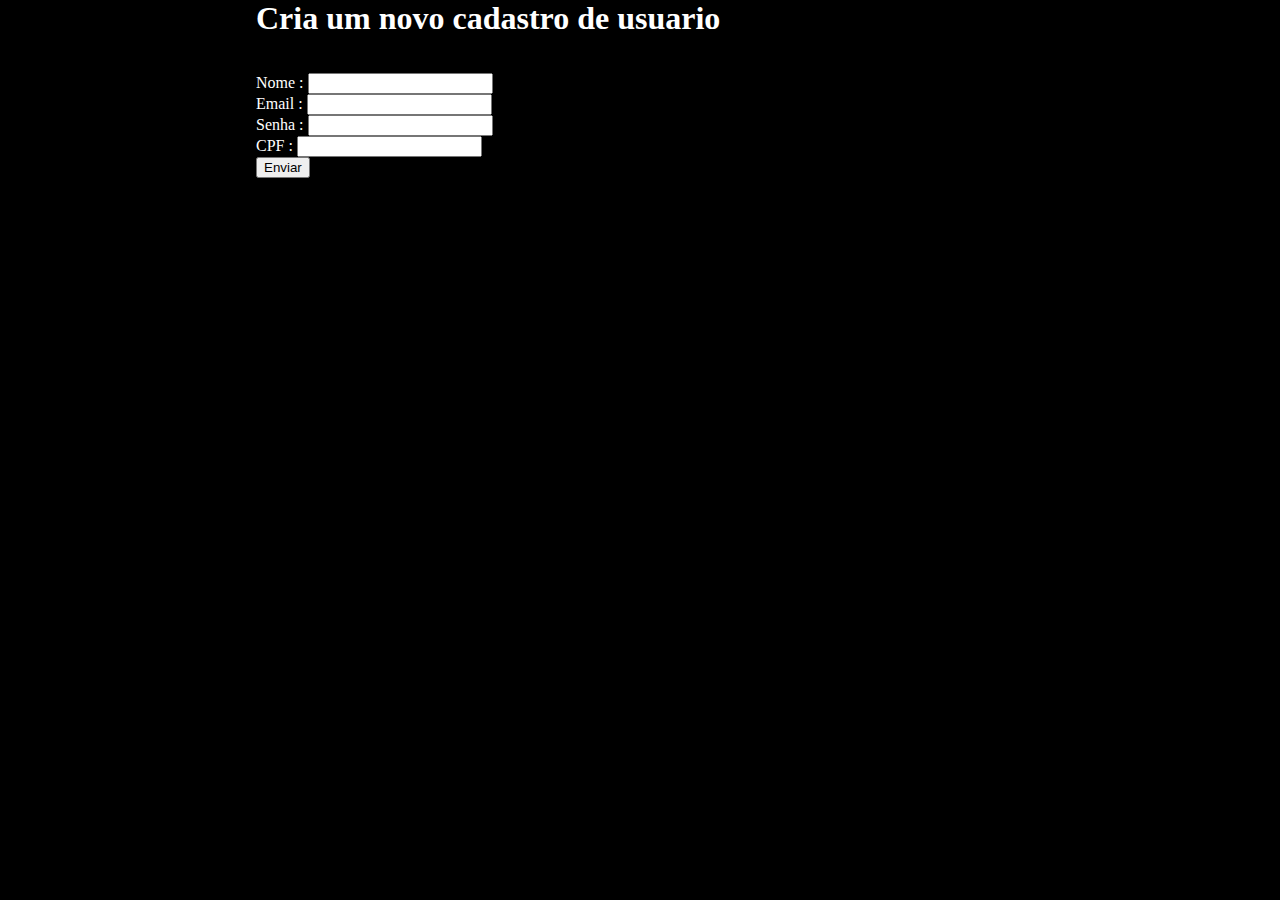
<file: cadastro.html>
<!DOCTYPE html>
<html lang="pt-BR">
<head>
    <meta charset="UTF-8">
    <meta http-equiv="X-UA-Compatible" content="IE=edge">
    <meta name="viewport" content="width=device-width, initial-scale=1.0">
      <!-- CSS only -->
    <link href="https://cdn.jsdelivr.net/npm/bootstrap@5.2.0/dist/css/bootstrap.min.css" rel="stylesheet" integrity="sha384-gH2yIJqKdNHPEq0n4Mqa/HGKIhSkIHeL5AyhkYV8i59U5AR6csBvApHHNl/vI1Bx" crossorigin="anonymous">
    <link href="cadastro.css" rel="stylesheet">
    <link rel="shortcut icon" href="img/favicon-32x32.png" type="image/x-icon">
    <title>Bravo 4fun</title>
</head>
<body>
    <form action="cadastro_usuario.php" method="POST">
        <h1>Cria um novo cadastro de usuario</h1>
        <br>
            <br>
            Nome : 
            <input type="text" name="nome">
            <br>
            Email : 
            <input type="text" name="email">
            <br>
            Senha : 
            <input type="password" name="senha">
            <br>
            CPF : 
            <input type="text" name="cpf" pattern="(\d{3}\.?\d{3}\.?\d{3}-?\d{2})">
            <br>
            <input type="submit" value="Enviar"> 
    </form>
</body>
<!-- JavaScript Bundle with Popper -->
<script src="https://cdn.jsdelivr.net/npm/bootstrap@5.2.0/dist/js/bootstrap.bundle.min.js" integrity="sha384-A3rJD856KowSb7dwlZdYEkO39Gagi7vIsF0jrRAoQmDKKtQBHUuLZ9AsSv4jD4Xa" crossorigin="anonymous"></script>
</html>
</file>
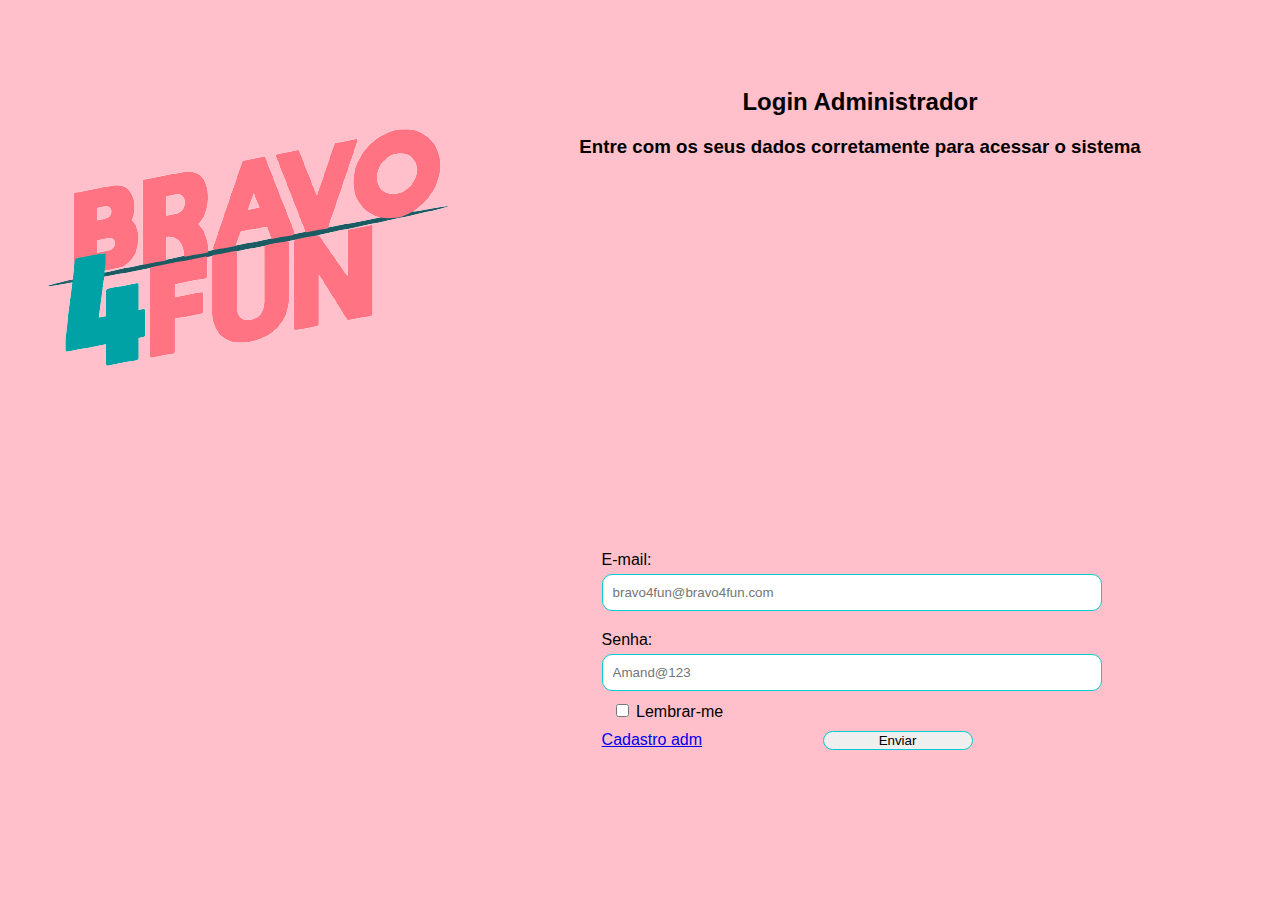
<file: loginadministrador.html>
<!DOCTYPE html>
<html lang="pt-BR">
<head>
    <meta charset="UTF-8">
    <meta http-equiv="X-UA-Compatible" content="IE=edge">
    <meta name="viewport" content="width=device-width, initial-scale=1.0">
    <link href="loginadministradorcss.css" rel="stylesheet">
    <link rel="shortcut icon" href="img/favicon-32x32.png" type="image/x-icon">
    <title>Login Administrador Bravo 4 Fun</title>
</head>
<body>
    <img src="img/logo.png" alt="Logo da Empresa Bravo 4 Fun">
    <div class="textologin">
        <h2> Login Administrador</h2>
        <h3>Entre com os seus dados corretamente para acessar o sistema</h3>
    </div>
    <div class="dados">
        <form method="POST" action="autentificacao_adm.php">
            <label class="email">E-mail:</label>
            <input class="caixaemail" type="text" name="email" id="email" placeholder="bravo4fun@bravo4fun.com">
            <label class="senha">Senha:</label>
            <input class="caixasenha" type="password" name="senha" id="senha" placeholder="Amand@123">
            <div class="caixadolembrarme">
            <input type="checkbox" id="lembrarme" name="lembrarme" value="">
            <label class="lembrarme">Lembrar-me</label>
            </div>
            <a href="cadastro_adm.php">Cadastro adm</a>
            <input class="enviar" type="submit" name="enviar" value="Enviar">  
        </form>
    </div>
</body>
</html>
</file>
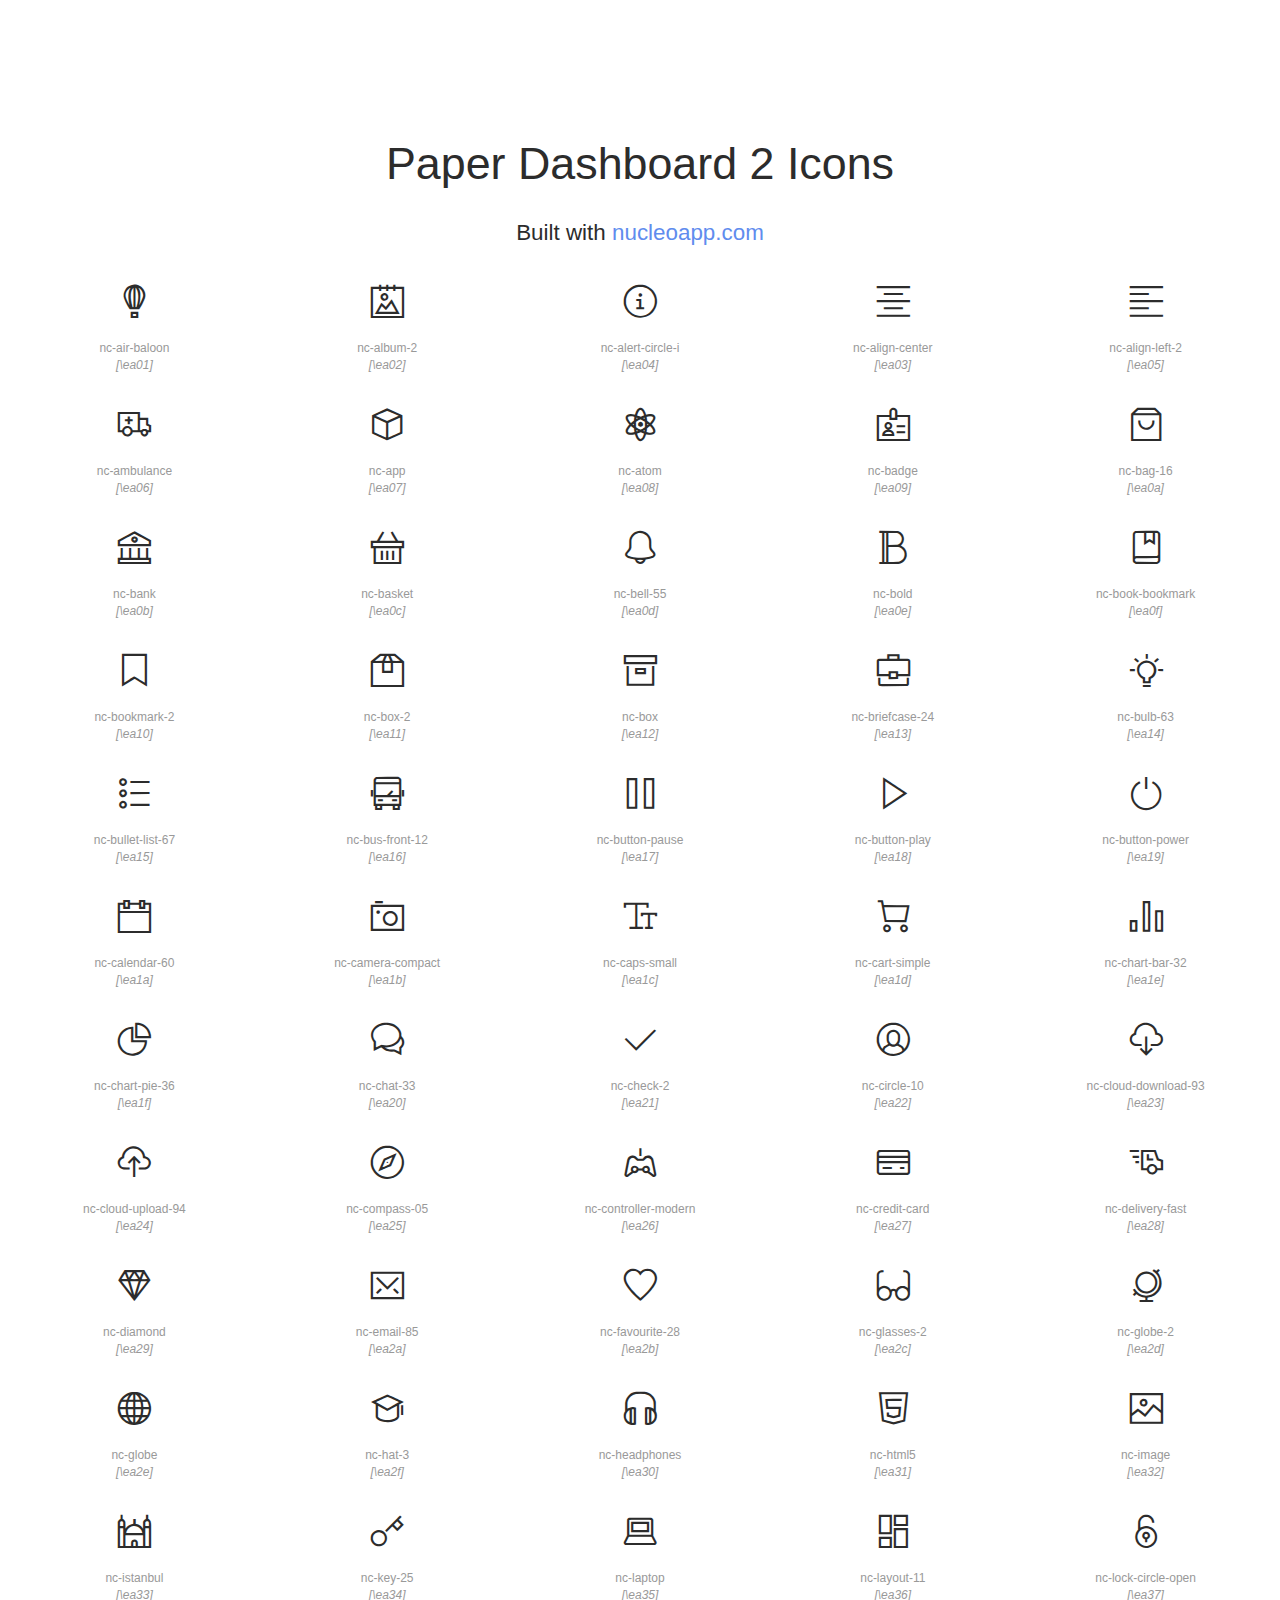
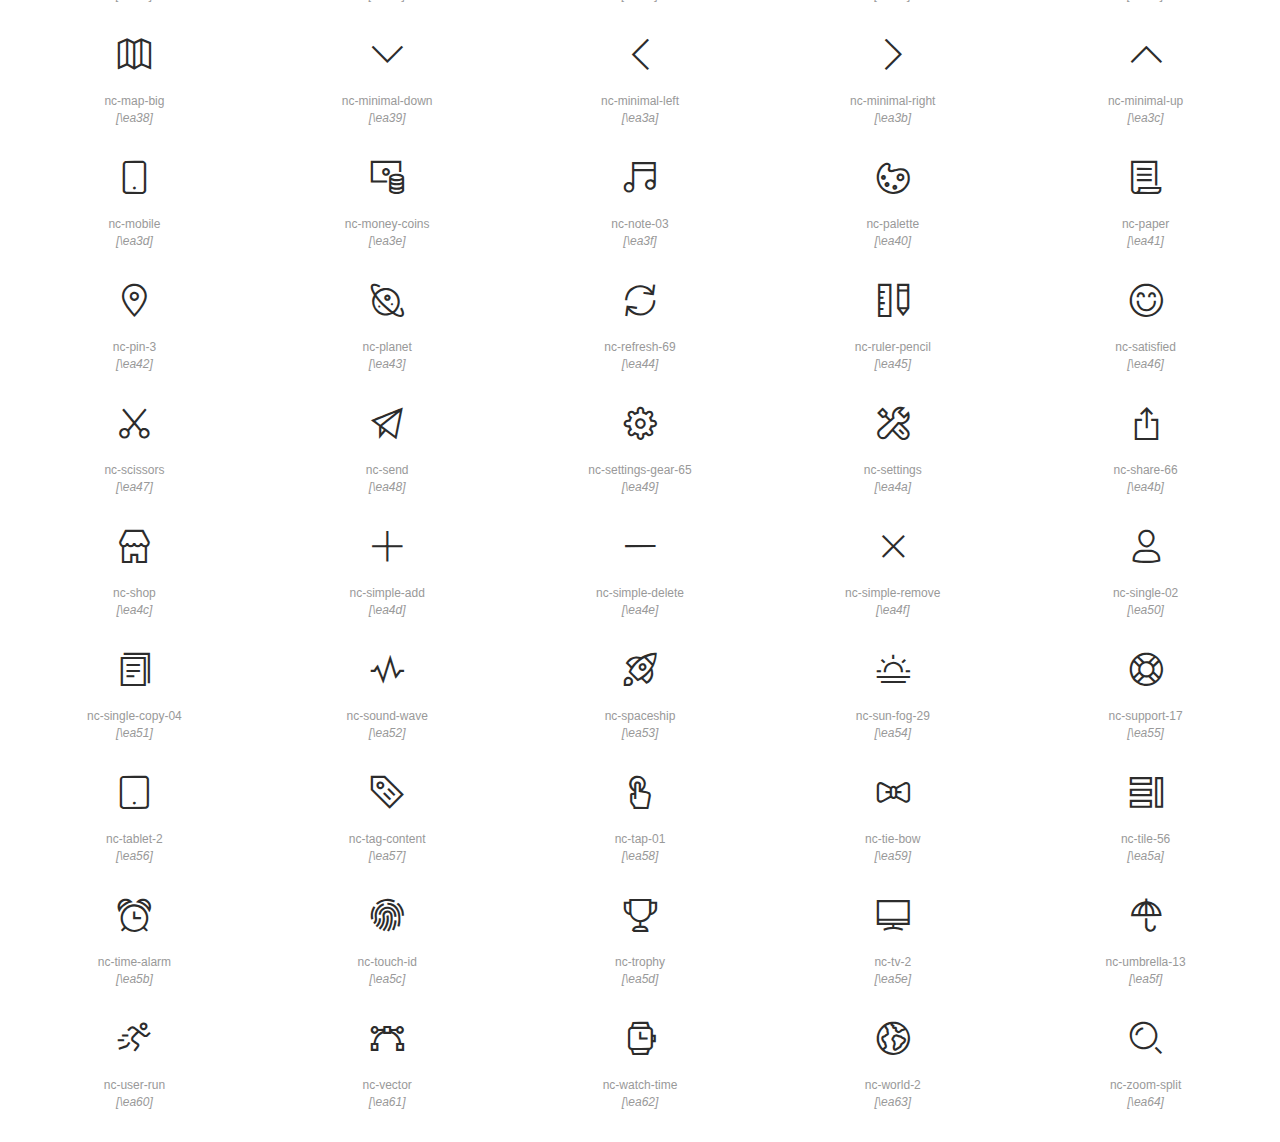
<file: paper-dashboard-master/nucleo-icons.html>
<!doctype html>
<html lang="en">

<head>
  <meta charset="UTF-8">
  <meta name="viewport" content="width=device-width, initial-scale=1">
  <link rel="stylesheet" href="assets/css/paper-dashboard.css">
  <link rel="stylesheet" href="assets/demo/demo.css">
  <link rel="shortcut icon" href="assets/img/favicon.png">
  <title>Nucleo Outline Web Font</title>
  <script src="https://code.jquery.com/jquery-3.2.1.min.js" integrity="sha256-hwg4gsxgFZhOsEEamdOYGBf13FyQuiTwlAQgxVSNgt4=" crossorigin="anonymous"></script>
</head>

<body class="demo-icons">
  <header>
    <h1>Paper Dashboard 2 Icons</h1>
    <p>Built with <a href="https://nucleoapp.com/?ref=1712">nucleoapp.com</a></p>
  </header>
  <div id="icons-wrapper">
    <section>
      <ul>
        <li>
          <i class="nc-icon nc-air-baloon"></i>
          <p>nc-air-baloon</p>
        </li>
        <li>
          <i class="nc-icon nc-album-2"></i>
          <p>nc-album-2</p>
        </li>
        <li>
          <i class="nc-icon nc-alert-circle-i"></i>
          <p>nc-alert-circle-i</p>
        </li>
        <li>
          <i class="nc-icon nc-align-center"></i>
          <p>nc-align-center</p>
        </li>
        <li>
          <i class="nc-icon nc-align-left-2"></i>
          <p>nc-align-left-2</p>
        </li>
        <li>
          <i class="nc-icon nc-ambulance"></i>
          <p>nc-ambulance</p>
        </li>
        <li>
          <i class="nc-icon nc-app"></i>
          <p>nc-app</p>
        </li>
        <li>
          <i class="nc-icon nc-atom"></i>
          <p>nc-atom</p>
        </li>
        <li>
          <i class="nc-icon nc-badge"></i>
          <p>nc-badge</p>
        </li>
        <li>
          <i class="nc-icon nc-bag-16"></i>
          <p>nc-bag-16</p>
        </li>
        <li>
          <i class="nc-icon nc-bank"></i>
          <p>nc-bank</p>
        </li>
        <li>
          <i class="nc-icon nc-basket"></i>
          <p>nc-basket</p>
        </li>
        <li>
          <i class="nc-icon nc-bell-55"></i>
          <p>nc-bell-55</p>
        </li>
        <li>
          <i class="nc-icon nc-bold"></i>
          <p>nc-bold</p>
        </li>
        <li>
          <i class="nc-icon nc-book-bookmark"></i>
          <p>nc-book-bookmark</p>
        </li>
        <li>
          <i class="nc-icon nc-bookmark-2"></i>
          <p>nc-bookmark-2</p>
        </li>
        <li>
          <i class="nc-icon nc-box-2"></i>
          <p>nc-box-2</p>
        </li>
        <li>
          <i class="nc-icon nc-box"></i>
          <p>nc-box</p>
        </li>
        <li>
          <i class="nc-icon nc-briefcase-24"></i>
          <p>nc-briefcase-24</p>
        </li>
        <li>
          <i class="nc-icon nc-bulb-63"></i>
          <p>nc-bulb-63</p>
        </li>
        <li>
          <i class="nc-icon nc-bullet-list-67"></i>
          <p>nc-bullet-list-67</p>
        </li>
        <li>
          <i class="nc-icon nc-bus-front-12"></i>
          <p>nc-bus-front-12</p>
        </li>
        <li>
          <i class="nc-icon nc-button-pause"></i>
          <p>nc-button-pause</p>
        </li>
        <li>
          <i class="nc-icon nc-button-play"></i>
          <p>nc-button-play</p>
        </li>
        <li>
          <i class="nc-icon nc-button-power"></i>
          <p>nc-button-power</p>
        </li>
        <li>
          <i class="nc-icon nc-calendar-60"></i>
          <p>nc-calendar-60</p>
        </li>
        <li>
          <i class="nc-icon nc-camera-compact"></i>
          <p>nc-camera-compact</p>
        </li>
        <li>
          <i class="nc-icon nc-caps-small"></i>
          <p>nc-caps-small</p>
        </li>
        <li>
          <i class="nc-icon nc-cart-simple"></i>
          <p>nc-cart-simple</p>
        </li>
        <li>
          <i class="nc-icon nc-chart-bar-32"></i>
          <p>nc-chart-bar-32</p>
        </li>
        <li>
          <i class="nc-icon nc-chart-pie-36"></i>
          <p>nc-chart-pie-36</p>
        </li>
        <li>
          <i class="nc-icon nc-chat-33"></i>
          <p>nc-chat-33</p>
        </li>
        <li>
          <i class="nc-icon nc-check-2"></i>
          <p>nc-check-2</p>
        </li>
        <li>
          <i class="nc-icon nc-circle-10"></i>
          <p>nc-circle-10</p>
        </li>
        <li>
          <i class="nc-icon nc-cloud-download-93"></i>
          <p>nc-cloud-download-93</p>
        </li>
        <li>
          <i class="nc-icon nc-cloud-upload-94"></i>
          <p>nc-cloud-upload-94</p>
        </li>
        <li>
          <i class="nc-icon nc-compass-05"></i>
          <p>nc-compass-05</p>
        </li>
        <li>
          <i class="nc-icon nc-controller-modern"></i>
          <p>nc-controller-modern</p>
        </li>
        <li>
          <i class="nc-icon nc-credit-card"></i>
          <p>nc-credit-card</p>
        </li>
        <li>
          <i class="nc-icon nc-delivery-fast"></i>
          <p>nc-delivery-fast</p>
        </li>
        <li>
          <i class="nc-icon nc-diamond"></i>
          <p>nc-diamond</p>
        </li>
        <li>
          <i class="nc-icon nc-email-85"></i>
          <p>nc-email-85</p>
        </li>
        <li>
          <i class="nc-icon nc-favourite-28"></i>
          <p>nc-favourite-28</p>
        </li>
        <li>
          <i class="nc-icon nc-glasses-2"></i>
          <p>nc-glasses-2</p>
        </li>
        <li>
          <i class="nc-icon nc-globe-2"></i>
          <p>nc-globe-2</p>
        </li>
        <li>
          <i class="nc-icon nc-globe"></i>
          <p>nc-globe</p>
        </li>
        <li>
          <i class="nc-icon nc-hat-3"></i>
          <p>nc-hat-3</p>
        </li>
        <li>
          <i class="nc-icon nc-headphones"></i>
          <p>nc-headphones</p>
        </li>
        <li>
          <i class="nc-icon nc-html5"></i>
          <p>nc-html5</p>
        </li>
        <li>
          <i class="nc-icon nc-image"></i>
          <p>nc-image</p>
        </li>
        <li>
          <i class="nc-icon nc-istanbul"></i>
          <p>nc-istanbul</p>
        </li>
        <li>
          <i class="nc-icon nc-key-25"></i>
          <p>nc-key-25</p>
        </li>
        <li>
          <i class="nc-icon nc-laptop"></i>
          <p>nc-laptop</p>
        </li>
        <li>
          <i class="nc-icon nc-layout-11"></i>
          <p>nc-layout-11</p>
        </li>
        <li>
          <i class="nc-icon nc-lock-circle-open"></i>
          <p>nc-lock-circle-open</p>
        </li>
        <li>
          <i class="nc-icon nc-map-big"></i>
          <p>nc-map-big</p>
        </li>
        <li>
          <i class="nc-icon nc-minimal-down"></i>
          <p>nc-minimal-down</p>
        </li>
        <li>
          <i class="nc-icon nc-minimal-left"></i>
          <p>nc-minimal-left</p>
        </li>
        <li>
          <i class="nc-icon nc-minimal-right"></i>
          <p>nc-minimal-right</p>
        </li>
        <li>
          <i class="nc-icon nc-minimal-up"></i>
          <p>nc-minimal-up</p>
        </li>
        <li>
          <i class="nc-icon nc-mobile"></i>
          <p>nc-mobile</p>
        </li>
        <li>
          <i class="nc-icon nc-money-coins"></i>
          <p>nc-money-coins</p>
        </li>
        <li>
          <i class="nc-icon nc-note-03"></i>
          <p>nc-note-03</p>
        </li>
        <li>
          <i class="nc-icon nc-palette"></i>
          <p>nc-palette</p>
        </li>
        <li>
          <i class="nc-icon nc-paper"></i>
          <p>nc-paper</p>
        </li>
        <li>
          <i class="nc-icon nc-pin-3"></i>
          <p>nc-pin-3</p>
        </li>
        <li>
          <i class="nc-icon nc-planet"></i>
          <p>nc-planet</p>
        </li>
        <li>
          <i class="nc-icon nc-refresh-69"></i>
          <p>nc-refresh-69</p>
        </li>
        <li>
          <i class="nc-icon nc-ruler-pencil"></i>
          <p>nc-ruler-pencil</p>
        </li>
        <li>
          <i class="nc-icon nc-satisfied"></i>
          <p>nc-satisfied</p>
        </li>
        <li>
          <i class="nc-icon nc-scissors"></i>
          <p>nc-scissors</p>
        </li>
        <li>
          <i class="nc-icon nc-send"></i>
          <p>nc-send</p>
        </li>
        <li>
          <i class="nc-icon nc-settings-gear-65"></i>
          <p>nc-settings-gear-65</p>
        </li>
        <li>
          <i class="nc-icon nc-settings"></i>
          <p>nc-settings</p>
        </li>
        <li>
          <i class="nc-icon nc-share-66"></i>
          <p>nc-share-66</p>
        </li>
        <li>
          <i class="nc-icon nc-shop"></i>
          <p>nc-shop</p>
        </li>
        <li>
          <i class="nc-icon nc-simple-add"></i>
          <p>nc-simple-add</p>
        </li>
        <li>
          <i class="nc-icon nc-simple-delete"></i>
          <p>nc-simple-delete</p>
        </li>
        <li>
          <i class="nc-icon nc-simple-remove"></i>
          <p>nc-simple-remove</p>
        </li>
        <li>
          <i class="nc-icon nc-single-02"></i>
          <p>nc-single-02</p>
        </li>
        <li>
          <i class="nc-icon nc-single-copy-04"></i>
          <p>nc-single-copy-04</p>
        </li>
        <li>
          <i class="nc-icon nc-sound-wave"></i>
          <p>nc-sound-wave</p>
        </li>
        <li>
          <i class="nc-icon nc-spaceship"></i>
          <p>nc-spaceship</p>
        </li>
        <li>
          <i class="nc-icon nc-sun-fog-29"></i>
          <p>nc-sun-fog-29</p>
        </li>
        <li>
          <i class="nc-icon nc-support-17"></i>
          <p>nc-support-17</p>
        </li>
        <li>
          <i class="nc-icon nc-tablet-2"></i>
          <p>nc-tablet-2</p>
        </li>
        <li>
          <i class="nc-icon nc-tag-content"></i>
          <p>nc-tag-content</p>
        </li>
        <li>
          <i class="nc-icon nc-tap-01"></i>
          <p>nc-tap-01</p>
        </li>
        <li>
          <i class="nc-icon nc-tie-bow"></i>
          <p>nc-tie-bow</p>
        </li>
        <li>
          <i class="nc-icon nc-tile-56"></i>
          <p>nc-tile-56</p>
        </li>
        <li>
          <i class="nc-icon nc-time-alarm"></i>
          <p>nc-time-alarm</p>
        </li>
        <li>
          <i class="nc-icon nc-touch-id"></i>
          <p>nc-touch-id</p>
        </li>
        <li>
          <i class="nc-icon nc-trophy"></i>
          <p>nc-trophy</p>
        </li>
        <li>
          <i class="nc-icon nc-tv-2"></i>
          <p>nc-tv-2</p>
        </li>
        <li>
          <i class="nc-icon nc-umbrella-13"></i>
          <p>nc-umbrella-13</p>
        </li>
        <li>
          <i class="nc-icon nc-user-run"></i>
          <p>nc-user-run</p>
        </li>
        <li>
          <i class="nc-icon nc-vector"></i>
          <p>nc-vector</p>
        </li>
        <li>
          <i class="nc-icon nc-watch-time"></i>
          <p>nc-watch-time</p>
        </li>
        <li>
          <i class="nc-icon nc-world-2"></i>
          <p>nc-world-2</p>
        </li>
        <li>
          <i class="nc-icon nc-zoom-split"></i>
          <p>nc-zoom-split</p>
        </li>
        <!-- list of icons here with the proper class-->
      </ul>
    </section>
  </div>
  <script>
    function SelectText(element) {
      var doc = document,
        text = element,
        range, selection;
      if (doc.body.createTextRange) {
        range = document.body.createTextRange();
        range.moveToElementText(text);
        range.select();
      } else if (window.getSelection) {
        selection = window.getSelection();
        range = document.createRange();
        range.selectNodeContents(text);
        selection.removeAllRanges();
        selection.addRange(range);
      }
    }
    window.onload = function() {
      var iconsWrapper = document.getElementById('icons-wrapper'),
        listItems = iconsWrapper.getElementsByTagName('li');
      for (var i = 0; i < listItems.length; i++) {
        listItems[i].onclick = function fun(event) {
          var selectedTagName = event.target.tagName.toLowerCase();
          if (selectedTagName == 'p' || selectedTagName == 'em') {
            SelectText(event.target);
          } else if (selectedTagName == 'input') {
            event.target.setSelectionRange(0, event.target.value.length);
          }
        }

        var beforeContentChar = window.getComputedStyle(listItems[i].getElementsByTagName('i')[0], '::before').getPropertyValue('content').replace(/'/g, "").replace(/"/g, ""),
          beforeContent = beforeContentChar.charCodeAt(0).toString(16);
        var beforeContentElement = document.createElement("em");
        beforeContentElement.textContent = "\\" + beforeContent;
        listItems[i].appendChild(beforeContentElement);

        //create input element to copy/paste chart
        var charCharac = document.createElement('input');
        charCharac.setAttribute('type', 'text');
        charCharac.setAttribute('maxlength', '1');
        charCharac.setAttribute('readonly', 'true');
        charCharac.setAttribute('value', beforeContentChar);
        listItems[i].appendChild(charCharac);
      }
    }
  </script>
</body>

</html>
</file>
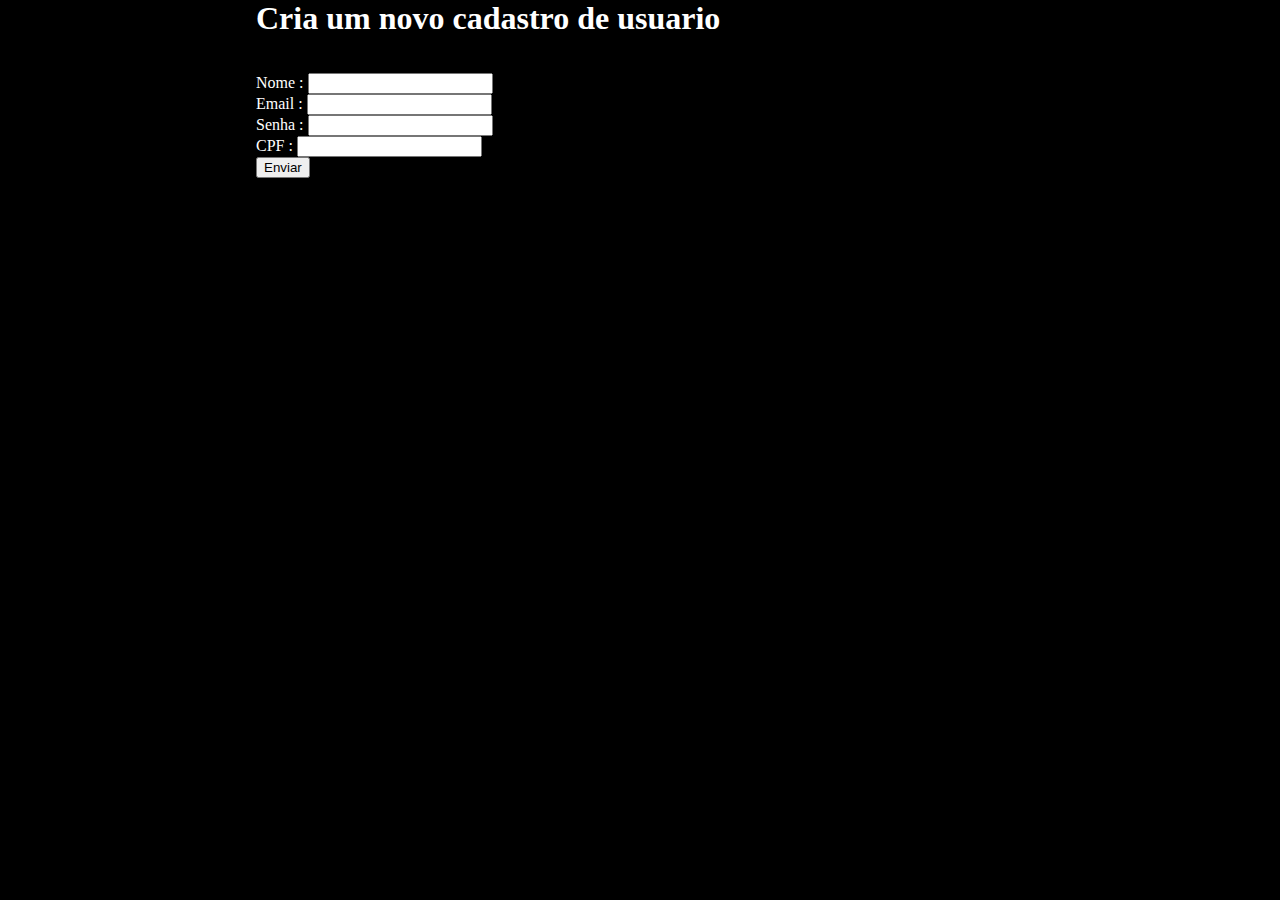
<file: paper-dashboard-master/examples/cadastro.html>
<!DOCTYPE html>
<html lang="pt-BR">
<head>
    <meta charset="UTF-8">
    <meta http-equiv="X-UA-Compatible" content="IE=edge">
    <meta name="viewport" content="width=device-width, initial-scale=1.0">
      <!-- CSS only -->
    <link href="https://cdn.jsdelivr.net/npm/bootstrap@5.2.0/dist/css/bootstrap.min.css" rel="stylesheet" integrity="sha384-gH2yIJqKdNHPEq0n4Mqa/HGKIhSkIHeL5AyhkYV8i59U5AR6csBvApHHNl/vI1Bx" crossorigin="anonymous">
    <link href="cadastro.css" rel="stylesheet">
    <link rel="shortcut icon" href="img/favicon-32x32.png" type="image/x-icon">
    <title>Bravo 4fun</title>
</head>
<body>
    <form action="cadastro/cadastro_usuario.php" method="POST">
        <h1>Cria um novo cadastro de usuario</h1>
        <br>
            <br>
            Nome : 
            <input type="text" name="nome">
            <br>
            Email : 
            <input type="text" name="email">
            <br>
            Senha : 
            <input type="password" name="senha">
            <br>
            CPF : 
            <input type="text" name="cpf" pattern="(\d{3}\.?\d{3}\.?\d{3}-?\d{2})">
            <br>
            <input type="submit" value="Enviar"> 
    </form>
</body>
<!-- JavaScript Bundle with Popper -->
<script src="https://cdn.jsdelivr.net/npm/bootstrap@5.2.0/dist/js/bootstrap.bundle.min.js" integrity="sha384-A3rJD856KowSb7dwlZdYEkO39Gagi7vIsF0jrRAoQmDKKtQBHUuLZ9AsSv4jD4Xa" crossorigin="anonymous"></script>
</html>
</file>
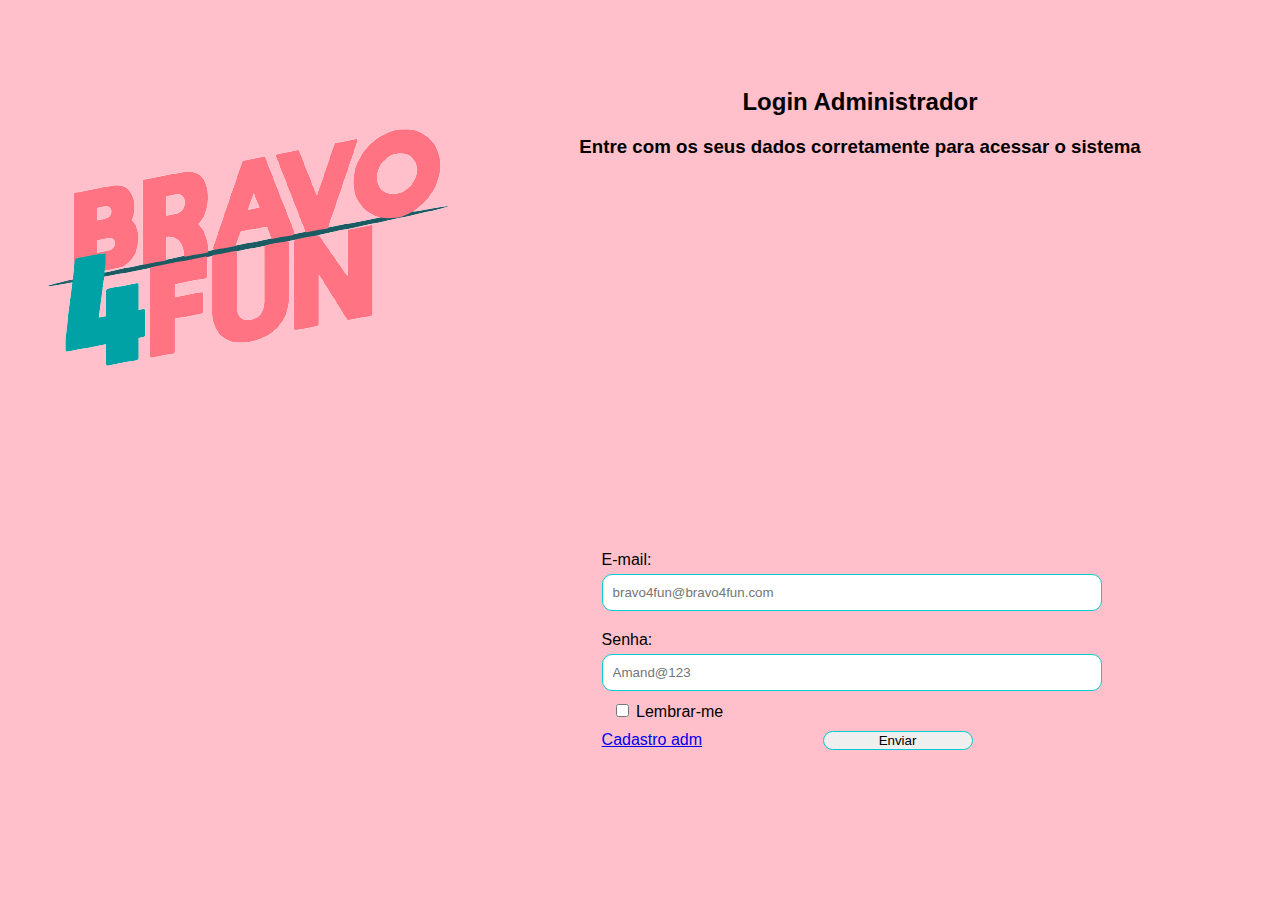
<file: paper-dashboard-master/examples/loginadministrador.html>
<!DOCTYPE html>
<html lang="pt-BR">
<head>
    <meta charset="UTF-8">
    <meta http-equiv="X-UA-Compatible" content="IE=edge">
    <meta name="viewport" content="width=device-width, initial-scale=1.0">
    <link href="loginadministradorcss.css" rel="stylesheet">
    <link rel="shortcut icon" href="img/favicon-32x32.png" type="image/x-icon">
    <title>Login Administrador Bravo 4 Fun</title>
</head>
<body>
    <img src="img/logo.png" alt="Logo da Empresa Bravo 4 Fun">
    <div class="textologin">
        <h2> Login Administrador</h2>
        <h3>Entre com os seus dados corretamente para acessar o sistema</h3>
    </div>
    <div class="dados">
        <form method="POST" action="autent/autentificacao_adm.php">
            <label class="email">E-mail:</label>
            <input class="caixaemail" type="text" name="email" id="email" placeholder="bravo4fun@bravo4fun.com">
            <label class="senha">Senha:</label>
            <input class="caixasenha" type="password" name="senha" id="senha" placeholder="Amand@123">
            <div class="caixadolembrarme">
            <input type="checkbox" id="lembrarme" name="lembrarme" value="">
            <label class="lembrarme">Lembrar-me</label>
            </div>
            <a href="cadastro/cadastro_adm.php">Cadastro adm</a>
            <input class="enviar" type="submit" name="enviar" value="Enviar">  
        </form>
    </div>
</body>
</html>
</file>
<file: home.css>
*{
    margin: 0;
    padding: 0;
    box-sizing: border-box;
}
h2 a{
    text-decoration: none;
    color: white;
}
h2 a:hover{
    color: white;
}

html{
    font-size: 62.5%;
    padding-left: 10%;
    padding-right: 10%;

}
.logo{
    padding-left: 40%;
}
.logo:hover{
    box-shadow: 0px 0px 500px red;
    background-color: rgb(255, 97, 97);
}
.logo img:hover{
    box-shadow: 0px 0px 500px red;
}
.logo img{
    width: 200px;
    height: 200px;
    border-radius: 100%;
}
nav{
    border: 1px black solid;
    display: inline-flex;
    max-width: 100%;
    width: 100%;
    height: 6rem;
    position: relative;
    top: 1rem;
    border-radius: 30px;
    background-color: #000;
    text-align: center;
}
nav li{
    display:inline-flex;
    font-size: 2rem;
    padding-left: 3rem;
    color: #fff;
    padding-top: 0.6rem;
    padding-left: 10rem;
}
nav ul{
    list-style: none;
    padding-left: 12%;
}
nav a{
    text-decoration: none;
    color:white ;
}
nav a:hover{
    color: white;
}
.gradient-custom{
    /* fallback for old browsers */
    background: #6a11cb;
    
    /* Chrome 10-25, Safari 5.1-6 */
    background: -webkit-linear-gradient(to right, rgba(106, 17, 203, 1), rgba(37, 117, 252, 1));
    
    /* W3C, IE 10+/ Edge, Firefox 16+, Chrome 26+, Opera 12+, Safari 7+ */
    background: linear-gradient(to right, rgba(106, 17, 203, 1), rgba(37, 117, 252, 1))
}
.button .btn{
    position: relative;
    top: 2rem;
}
.btn{
    background-color: blue;
    padding: 1rem 18rem 1rem 18rem;
    border: .2rem solid blue;
    border-radius: .5rem;
    cursor: pointer;
    transition: background .3s;
    color: white;
}
.btn:hover{
    background-color:#4a3783;
    color:white;
}
.btn:active{
    background-color: #8d6eec;
    color:white;
}
.open:hover{
    background-color:rgb(47, 0, 198);
    color:white;
}
.open:active{
    background-color: rgb(47, 0, 198);
    color:white;
}


.position-button{
    position: relative;
}
.open{
    background-color: rgb(60, 0, 255);
    padding: .5rem 6rem .5rem 6rem;
    border: .2rem solid rgb(60, 0, 255);
    border-radius: 20px;
    cursor: pointer;
    transition: background .3s;
    color: white;
}
.close{
    position: relative;
    bottom: 6rem;
    left: 30.5%;
}
.carousel-inner img{
    height: 50rem;
}

.modal1{
    background-color: rgba(255, 255, 255,0.8);
    position: fixed;
    top: 0;
    left: 0;
    width: 100vw;
    height: auto;
    display: none;
    z-index: 100;


}
.modal-ouro{
    background-color: white;
    width: 80%;
    position: relative;
    top: 10%;
    left: 10%;
    z-index: 100;
}
.modal-footer{
    padding-left: 50%;
    transform: translate(-5%);
    text-align: center;
    z-index: 100;
}
.carousel{
    position: relative;
    top: 2rem;
}
.carousel img{
    border-radius: 70px;
}
main{
    position: relative;
    top: 8rem;
}
.categorias{
    text-align: center;
}
.button-categorias{
    position: relative;
    top: 10rem;
}
.ball p{
    text-align: center;
    position: relative;
    top: 39%;
    font-size: 3rem;
}
.ball{
    width: 20rem;
    height: 20rem;
    border-radius: 100%;
    background-color: #000;
    color: #fff;
    box-shadow: 20px 20px 20px rgb(204, 0, 0);
}
#ball-possion1{
    position: relative;
    left: 20%;
}
#ball-possion2{
   position: relative;
   left: 60%;
   bottom: 20rem;
}
#ball-possion3{
    position: relative;
    left: 20%;
    bottom: 15rem;
}
#ball-possion4{
    position: relative;
    left: 60%;
    bottom: 35rem;
}
#ball-possion5{
    position: relative;
    left: 20%;
    bottom: 30rem;
}
#ball-possion6{
    position: relative;
    left: 60%;
    bottom: 50rem;
}
.card-group{
    display: flex;
}
.card:hover{
vertical-align: middle;
border-style: none;
width: 200%;
height: auto;
-moz-transition: all 0.9s;
-webkit-transition: all 0.9s;
transition: all 0.9s;
box-shadow: 20px 20px 20px black;
}

.card img{
    width: 250px;
    height: 150px;
}
.evento{
    position: relative;
    bottom: 20rem;
}
.show{
    padding-top: 10rem;
}
.cultura{
    padding-top: 10rem;
}
.cultura a, .show a, .evento a{
    text-decoration: none;
    color: black;
}
.evento h2,.show h2,.cultura h2{
    font-size: 3.0rem;
}
footer{
    background-color: #000;
    height: 30rem;
}
</file>
<file: paper-dashboard-master/examples/home.css>
*{
    margin: 0;
    padding: 0;
    box-sizing: border-box;
}
h2 a{
    text-decoration: none;
    color: white;
}
h2 a:hover{
    color: white;
}

html{
    font-size: 62.5%;
    padding-left: 10%;
    padding-right: 10%;

}
.logo{
    padding-left: 40%;
}
.logo:hover{
    box-shadow: 0px 0px 500px red;
    background-color: rgb(255, 97, 97);
}
.logo img:hover{
    box-shadow: 0px 0px 500px red;
}
.logo img{
    width: 200px;
    height: 200px;
    border-radius: 100%;
}
nav{
    border: 1px black solid;
    display: inline-flex;
    max-width: 100%;
    width: 100%;
    height: 6rem;
    position: relative;
    top: 1rem;
    border-radius: 30px;
    background-color: #000;
    text-align: center;
}
nav li{
    display:inline-flex;
    font-size: 2rem;
    padding-left: 3rem;
    color: #fff;
    padding-top: 0.6rem;
    padding-left: 10rem;
}
nav ul{
    list-style: none;
    padding-left: 12%;
}
nav a{
    text-decoration: none;
    color:white ;
}
nav a:hover{
    color: white;
}
.gradient-custom{
    /* fallback for old browsers */
    background: #6a11cb;
    
    /* Chrome 10-25, Safari 5.1-6 */
    background: -webkit-linear-gradient(to right, rgba(106, 17, 203, 1), rgba(37, 117, 252, 1));
    
    /* W3C, IE 10+/ Edge, Firefox 16+, Chrome 26+, Opera 12+, Safari 7+ */
    background: linear-gradient(to right, rgba(106, 17, 203, 1), rgba(37, 117, 252, 1))
}
.button .btn{
    position: relative;
    top: 2rem;
}
.btn{
    background-color: blue;
    padding: 1rem 18rem 1rem 18rem;
    border: .2rem solid blue;
    border-radius: .5rem;
    cursor: pointer;
    transition: background .3s;
    color: white;
}
.btn:hover{
    background-color:#4a3783;
    color:white;
}
.btn:active{
    background-color: #8d6eec;
    color:white;
}
.open:hover{
    background-color:rgb(47, 0, 198);
    color:white;
}
.open:active{
    background-color: rgb(47, 0, 198);
    color:white;
}


.position-button{
    position: relative;
}
.open{
    background-color: rgb(60, 0, 255);
    padding: .5rem 6rem .5rem 6rem;
    border: .2rem solid rgb(60, 0, 255);
    border-radius: 20px;
    cursor: pointer;
    transition: background .3s;
    color: white;
}
.close{
    position: relative;
    bottom: 6rem;
    left: 30.5%;
}
.carousel-inner img{
    height: 50rem;
}

.modal1{
    background-color: rgba(255, 255, 255,0.8);
    position: fixed;
    top: 0;
    left: 0;
    width: 100vw;
    height: auto;
    display: none;
    z-index: 100;


}
.modal-ouro{
    background-color: white;
    width: 80%;
    position: relative;
    top: 10%;
    left: 10%;
    z-index: 100;
}
.modal-footer{
    padding-left: 50%;
    transform: translate(-5%);
    text-align: center;
    z-index: 100;
}
.carousel{
    position: relative;
    top: 2rem;
}
.carousel img{
    border-radius: 70px;
}
main{
    position: relative;
    top: 8rem;
}
.categorias{
    text-align: center;
}
.button-categorias{
    position: relative;
    top: 10rem;
}
.ball p{
    text-align: center;
    position: relative;
    top: 39%;
    font-size: 3rem;
}
.ball{
    width: 20rem;
    height: 20rem;
    border-radius: 100%;
    background-color: #000;
    color: #fff;
    box-shadow: 20px 20px 20px rgb(204, 0, 0);
}
#ball-possion1{
    position: relative;
    left: 20%;
}
#ball-possion2{
   position: relative;
   left: 60%;
   bottom: 20rem;
}
#ball-possion3{
    position: relative;
    left: 20%;
    bottom: 15rem;
}
#ball-possion4{
    position: relative;
    left: 60%;
    bottom: 35rem;
}
#ball-possion5{
    position: relative;
    left: 20%;
    bottom: 30rem;
}
#ball-possion6{
    position: relative;
    left: 60%;
    bottom: 50rem;
}
.card-group{
    display: flex;
}
.card:hover{
vertical-align: middle;
border-style: none;
width: 200%;
height: auto;
-moz-transition: all 0.9s;
-webkit-transition: all 0.9s;
transition: all 0.9s;
box-shadow: 20px 20px 20px black;
}

.card img{
    width: 250px;
    height: 150px;
}
.evento{
    position: relative;
    bottom: 20rem;
}
.show{
    padding-top: 10rem;
}
.cultura{
    padding-top: 10rem;
}
.cultura a, .show a, .evento a{
    text-decoration: none;
    color: black;
}
.evento h2,.show h2,.cultura h2{
    font-size: 3.0rem;
}
footer{
    background-color: #000;
    height: 30rem;
}
</file>
<file: teste/floating-tab-menu-master/style.css>
.tabs {
  margin: 100px auto;
  width: 600px;
  height: 300px;
  display: flex;
  justify-content: center;
  align-items: flex-end;
  position: relative;
}
.liquid {
  position: absolute;
  filter: contrast(25);
  width: 100%;
  background: #fff;
  overflow: hidden;
}
.liquid-tab {
  width: 100%;
  height: 70px;
  background: #000000;
  display: flex;
  justify-content: center;
  filter: blur(13px);
}
input {
  display: none;
}
label {
  cursor: pointer;
  z-index: 2;
  width: 20%;
  height: 70px;
  display: flex;
  position: relative;
  justify-content: center;
  align-items: center;
}
label i {
  color: #ffd300;
  position: absolute;
  font-size: 30px;
  z-index: 4;
  transition: 0.25s 0.12s cubic-bezier(0.18, -0.1, 0.8, 1.6);
}
.active {
  position: absolute;
  left: 25px;
  width: 75px;
  height: 30px;
  background: #fff;
  transition: 0.25s cubic-bezier(0.18, -0.1, 0.8, 1.6);
}
.bubble {
  position: absolute;
  width: 68px;
  height: 75px;
  background: #000000;
  top: 180px;
  left: 25px;
  margin: auto;
  z-index: 1;
  border-radius: 30%;
  transition: 0.25s cubic-bezier(0.18, -0.1, 0.8, 1.6);
}
input:checked + label {
  top: -45px;
}
#home:checked ~ .bubble,
#home:checked ~ div div .active {
  left: 25px;
}
#search:checked ~ .bubble,
#search:checked ~ div div .active {
  left: 24.5%;
}
#add:checked ~ .bubble,
#add:checked ~ div div .active {
  left: 44.5%;
}
#heart:checked ~ .bubble,
#heart:checked ~ div div .active {
  left: 64.5%;
}
#user:checked ~ .bubble,
#user:checked ~ div div .active {
  left: 84.5%;
}
</file>
<file: teste/static/style.css>
.tabs {
  margin: 100px auto;
  width: 600px;
  height: 300px;
  display: flex;
  justify-content: center;
  align-items: flex-end;
  position: relative;
  bottom:25rem;
}
.liquid {
  position: absolute;
  filter: contrast(25);
  width: 100%;
  background: #fff;
  overflow: hidden;
}
.liquid-tab {
  width: 100%;
  height: 70px;
  background: #000000;
  display: flex;
  justify-content: center;
  filter: blur(13px);
}
input {
  display: none;
}
label {
  cursor: pointer;
  z-index: 2;
  width: 20%;
  height: 70px;
  display: flex;
  position: relative;
  justify-content: center;
  align-items: center;
}
label i {
  color: #ffd300;
  position: absolute;
  font-size: 30px;
  z-index: 4;
  transition: 0.25s 0.12s cubic-bezier(0.18, -0.1, 0.8, 1.6);
}
.active {
  position: absolute;
  left: 25px;
  width: 75px;
  height: 30px;
  background: #fff;
  transition: 0.25s cubic-bezier(0.18, -0.1, 0.8, 1.6);
}
.bubble {
  position: absolute;
  width: 68px;
  height: 75px;
  background: #000000;
  top: 180px;
  left: 25px;
  margin: auto;
  z-index: 1;
  border-radius: 30%;
  transition: 0.25s cubic-bezier(0.18, -0.1, 0.8, 1.6);
}
input:checked + label {
  top: -45px;
}
#home:checked ~ .bubble,
#home:checked ~ div div .active {
  left: 25px;
}
#search:checked ~ .bubble,
#search:checked ~ div div .active {
  left: 24.5%;
}
#add:checked ~ .bubble,
#add:checked ~ div div .active {
  left: 44.5%;
}
#heart:checked ~ .bubble,
#heart:checked ~ div div .active {
  left: 64.5%;
}
#user:checked ~ .bubble,
#user:checked ~ div div .active {
  left: 84.5%;
}
</file>
<file: teste/static/home.css>
*{
    margin: 0;
    padding: 0;
    box-sizing: border-box;
}
h2 a{
    text-decoration: none;
    color: white;
}
h2 a:hover{
    color: white;
}

html{
    font-size: 62.5%;
    padding-left: 10%;
    padding-right: 10%;

}
.logo{
    padding-left: 40%;
}
.logo img{
    width: 200px;
    height: 200px;
    border-radius: 100%;
}
nav li{
    display:inline-flex;
    font-size: 2rem;
    padding-left: 3rem;
    color: #fff;
    padding-top: 0.6rem;
    padding-left: 10rem;
}
nav ul{
    list-style: none;
    padding-left: 12%;
}
nav a{
    text-decoration: none;
    color:white ;
}
nav a:hover{
    color: white;
}
.gradient-custom{
    /* fallback for old browsers */
    background: #6a11cb;
    
    /* Chrome 10-25, Safari 5.1-6 */
    background: -webkit-linear-gradient(to right, rgba(106, 17, 203, 1), rgba(37, 117, 252, 1));
    
    /* W3C, IE 10+/ Edge, Firefox 16+, Chrome 26+, Opera 12+, Safari 7+ */
    background: linear-gradient(to right, rgba(106, 17, 203, 1), rgba(37, 117, 252, 1))
}
.button .btn{
    position: relative;
    top: 2rem;
}
.btn{
    background-color: blue;
    padding: 1rem 18rem 1rem 18rem;
    border: .2rem solid blue;
    border-radius: .5rem;
    cursor: pointer;
    transition: background .3s;
    color: white;
}
.btn:hover{
    background-color:#4a3783;
    color:white;
}
.btn:active{
    background-color: #8d6eec;
    color:white;
}
.position-button{
    position: relative;
}
.close{
    position: relative;
    bottom: 6rem;
    left: 30.5%;
}
.carousel-inner img{
    height: 50rem;
}

.modal1{
    background-color: rgba(255, 255, 255,0.8);
    position: fixed;
    top: 0;
    left: 0;
    width: 100vw;
    height: auto;
    display: none;
    z-index: 100;


}
.modal-ouro{
    background-color: white;
    width: 80%;
    position: relative;
    top: 10%;
    left: 10%;
    z-index: 100;
}
.modal-footer{
    padding-left: 50%;
    transform: translate(-5%);
    text-align: center;
    z-index: 100;
}
.carousel{
    position: relative;
    top: 2rem;
}
.carousel img{
    border-radius: 70px;
}
main{
    position: relative;
    bottom: 20rem;
}
.categorias{
    text-align: center;
}
.button-categorias{
    position: relative;
    top: 10rem;
}
.ball p{
    text-align: center;
    position: relative;
    top: 39%;
    font-size: 3rem;
}
.ball{
    width: 20rem;
    height: 20rem;
    border-radius: 100%;
    background-color: #000;
    color: #fff;
    box-shadow: 20px 20px 20px rgb(204, 0, 0);
}
#ball-possion1{
    position: relative;
    left: 20%;
}
#ball-possion2{
   position: relative;
   left: 60%;
   bottom: 20rem;
}
#ball-possion3{
    position: relative;
    left: 20%;
    bottom: 15rem;
}
#ball-possion4{
    position: relative;
    left: 60%;
    bottom: 35rem;
}
#ball-possion5{
    position: relative;
    left: 20%;
    bottom: 30rem;
}
#ball-possion6{
    position: relative;
    left: 60%;
    bottom: 50rem;
}
.card-group{
    display: flex;
}
.card:hover{
vertical-align: middle;
border-style: none;
width: 200%;
height: auto;
-moz-transition: all 0.9s;
-webkit-transition: all 0.9s;
transition: all 0.9s;
box-shadow: 20px 20px 20px black;
}

.card img{
    width: 250px;
    height: 150px;
}
.evento{
    position: relative;
    bottom: 20rem;
}
.show{
    padding-top: 10rem;
}
.cultura{
    padding-top: 10rem;
}
.cultura a, .show a, .evento a{
    text-decoration: none;
    color: black;
}
.evento h2,.show h2,.cultura h2{
    font-size: 3.0rem;
}
footer{
    background-color: #000;
    height: 30rem;
}
</file>
<file: cadastro.css>
*{
    margin: 0;
}
html{
    padding-left: 20%;
    padding-right: 20%;
}
body{
    background-color: black;
}
form{
    color: white;
}
</file>
<file: loginadministradorcss.css>
*{
    border: 0;
    box-sizing: border-box;
}
body {
   font-family: Verdana, sans-serif;
   background-color: #FFC0CB;
   color: black;
}

img {
    float: left;
}

.dados {
    position: absolute;
    left: 47%;
    bottom: 150px;
}

.textologin {
    text-align: center;
    padding: 60px;
}

.email, .senha, .lembrarme, #lembrarme {
    display: block;
    padding-top: 20px;
    padding-bottom: 5px;
}

.caixaemail, .caixasenha {
   width: 500px;
   padding: 10px;
   border-radius: 10px;
   border: 1px solid #00CED1;
}

.caixadolembrarme {
    padding: 10px;
}

.lembrarme, #lembrarme {
    display: inline;
    padding-top: 30px;
}

.enviar{
    width: 150px;
    padding: -1px 110px;;
    border: 1px solid #00CED1;
    border-radius: 10px;
}

a{
    padding: 0px 116px 0px 0px;
}
.enviar:hover{
    color: #00CED1;
    background-color: #FFC0CB;
    
}
</file>
<file: paper-dashboard-master/assets/demo/demo.css>
.tim-row {
  margin-bottom: 20px;
}

.tim-white-buttons {
  background-color: #777777;
}

.typography-line {
  padding-left: 25%;
  margin-bottom: 35px;
  position: relative;
  display: block;
  width: 100%;
}

.typography-line span {
  bottom: 10px;
  color: #c0c1c2;
  display: block;
  font-weight: 400;
  font-size: 13px;
  line-height: 13px;
  left: 0;
  position: absolute;
  width: 260px;
  text-transform: none;
}

.tim-row {
  padding-top: 60px;
}

.tim-row h3 {
  margin-top: 0;
}

.offline-doc .page-header {
  display: flex;
  align-items: center;
}

.offline-doc .footer {
  position: absolute;
  width: 100%;
  background: transparent;
  bottom: 0;
  color: #fff;
  z-index: 1;
}

@media all and (min-width: 992px) {
  .sidebar .nav>li.active-pro {
    position: absolute;
    width: 100%;
    bottom: 10px;
  }
}

.card.card-upgrade .card-category {
  max-width: 530px;
  margin: 0 auto;
}

/* Nucleo Style */

.demo-iconshtml {
  font-size: 62.5%;
}

.demo-icons body {
  font-size: 1.6rem;
  font-family: sans-serif;
  color: #333333;
  background: white;
}

.demo-icons a {
  color: #608CEE;
  text-decoration: none;
}

.demo-icons header {
  text-align: center;
  padding: 100px 0 0;
}

.demo-icons header h1 {
  font-size: 2.8rem;
}

.demo-icons header p {
  font-size: 1.4rem;
  margin-top: 1em;
}

.demo-icons header a:hover {
  text-decoration: underline;
}

.demo-icons .nc-icon {
  font-size: 34px;
}

.demo-icons section h2 {
  border-bottom: 1px solid #e2e2e2;
  padding: 0 0 1em .2em;
  margin-bottom: 1em;
}

.demo-icons ul {
  padding-left: 0;
}

.demo-icons ul::after {
  clear: both;
  content: "";
  display: table;
}

.demo-icons ul li {
  width: 20%;
  float: left;
  padding: 16px 0;
  text-align: center;
  border-radius: .25em;
  -webkit-transition: background 0.2s;
  -moz-transition: background 0.2s;
  transition: background 0.2s;
  -webkit-user-select: none;
  -moz-user-select: none;
  -ms-user-select: none;
  user-select: none;
  overflow: hidden;
}

.demo-icons ul li:hover {
  background: #f4f4f4;
}

.demo-icons ul p,
.demo-icons ul em,
.demo-icons ul input {
  display: inline-block;
  font-size: 1rem;
  color: #999999;
  -webkit-user-select: auto;
  -moz-user-select: auto;
  -ms-user-select: auto;
  user-select: auto;
  white-space: nowrap;
  width: 100%;
  overflow: hidden;
  text-overflow: ellipsis;
  cursor: pointer;
}

.demo-icons ul p {
  padding: 20px 0 0;
  font-size: 12px;
  margin: 0;
}

.demo-icons ul p::selection,
.demo-icons ul em::selection {
  background: #608CEE;
  color: #efefef;
}

.demo-icons ul em {
  font-size: 12px;
}

.demo-icons ul em::before {
  content: '[';
}

.demo-icons ul em::after {
  content: ']';
}

.demo-icons ul input {
  text-align: center;
  background: transparent;
  border: none;
  box-shadow: none;
  outline: none;
  display: none;
}
</file>
<file: paper-dashboard-master/examples/cadastro.css>
*{
    margin: 0;
}
html{
    padding-left: 20%;
    padding-right: 20%;
}
body{
    background-color: black;
}
form{
    color: white;
}
</file>
<file: paper-dashboard-master/examples/loginadministradorcss.css>
*{
    border: 0;
    box-sizing: border-box;
}
body {
   font-family: Verdana, sans-serif;
   background-color: #FFC0CB;
   color: black;
}

img {
    float: left;
}

.dados {
    position: absolute;
    left: 47%;
    bottom: 150px;
}

.textologin {
    text-align: center;
    padding: 60px;
}

.email, .senha, .lembrarme, #lembrarme {
    display: block;
    padding-top: 20px;
    padding-bottom: 5px;
}

.caixaemail, .caixasenha {
   width: 500px;
   padding: 10px;
   border-radius: 10px;
   border: 1px solid #00CED1;
}

.caixadolembrarme {
    padding: 10px;
}

.lembrarme, #lembrarme {
    display: inline;
    padding-top: 30px;
}

.enviar{
    width: 150px;
    padding: -1px 110px;;
    border: 1px solid #00CED1;
    border-radius: 10px;
}

a{
    padding: 0px 116px 0px 0px;
}
.enviar:hover{
    color: #00CED1;
    background-color: #FFC0CB;   
}
</file>
